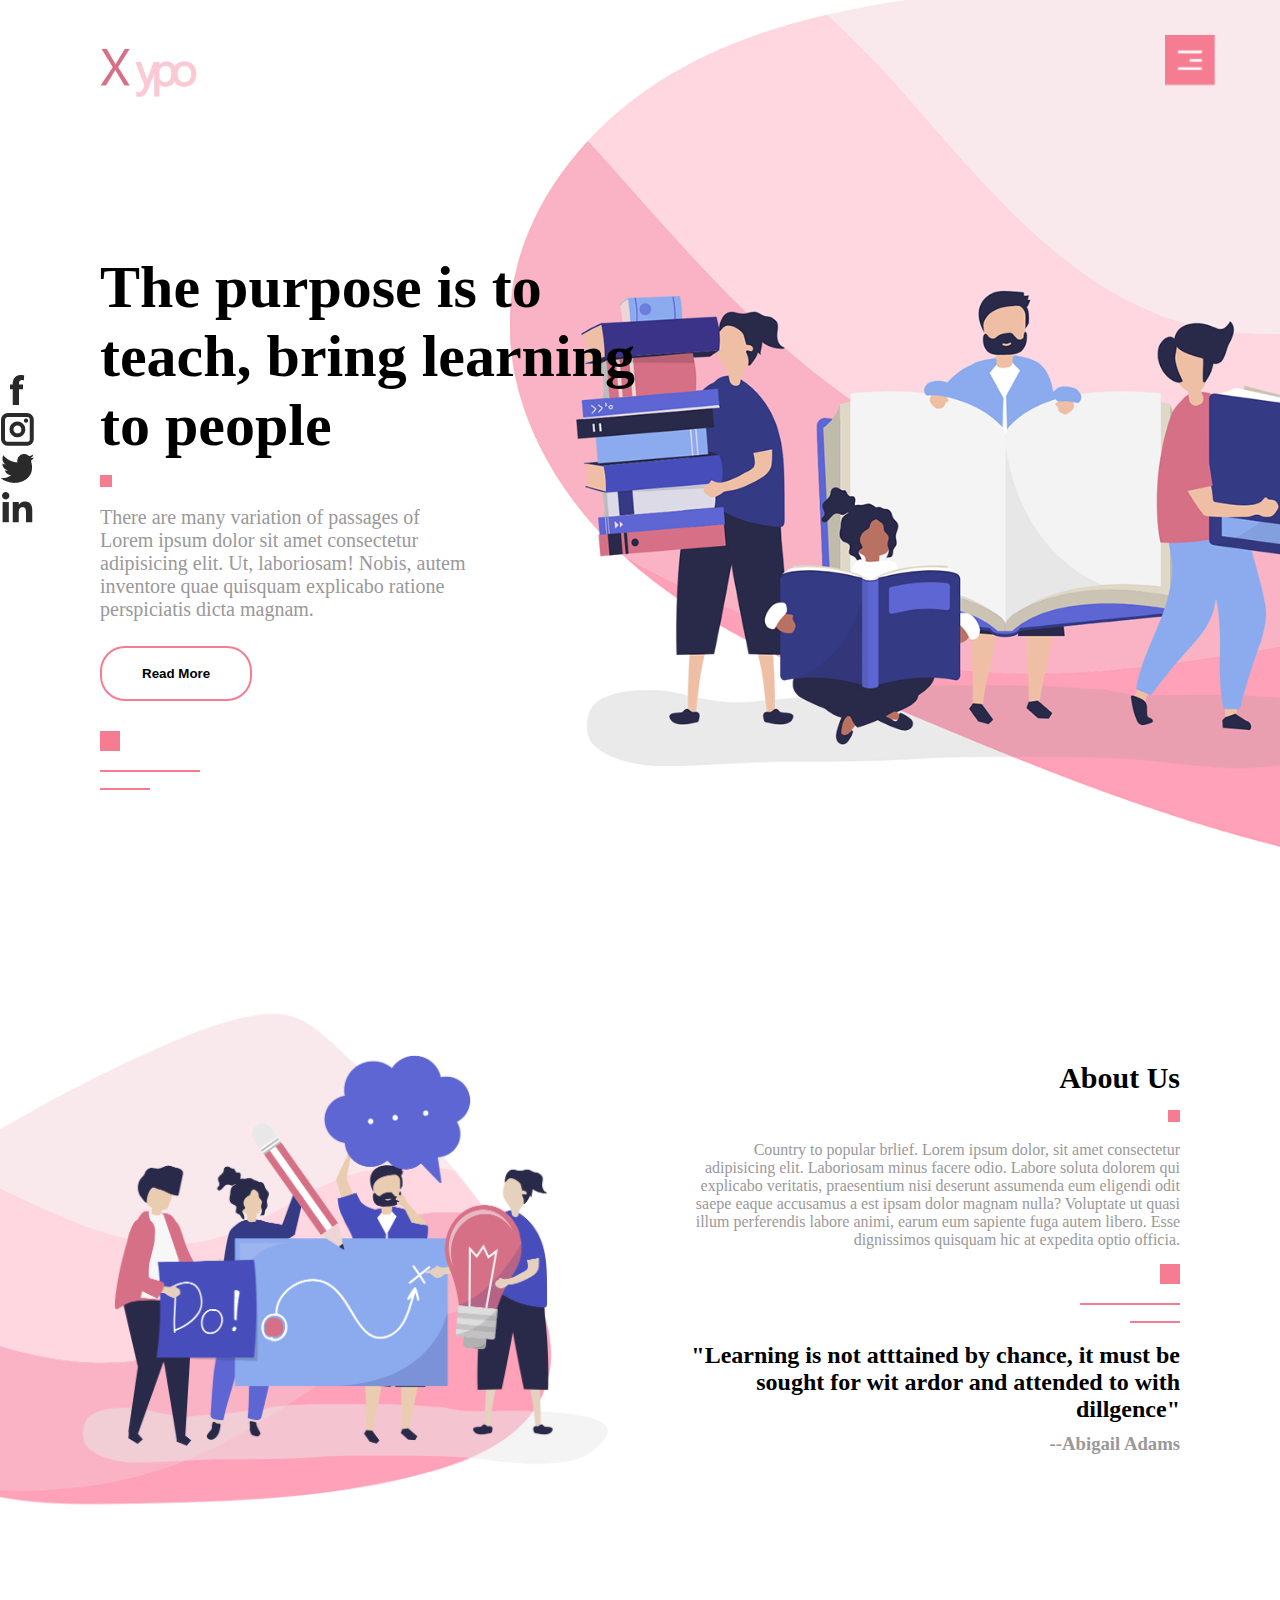
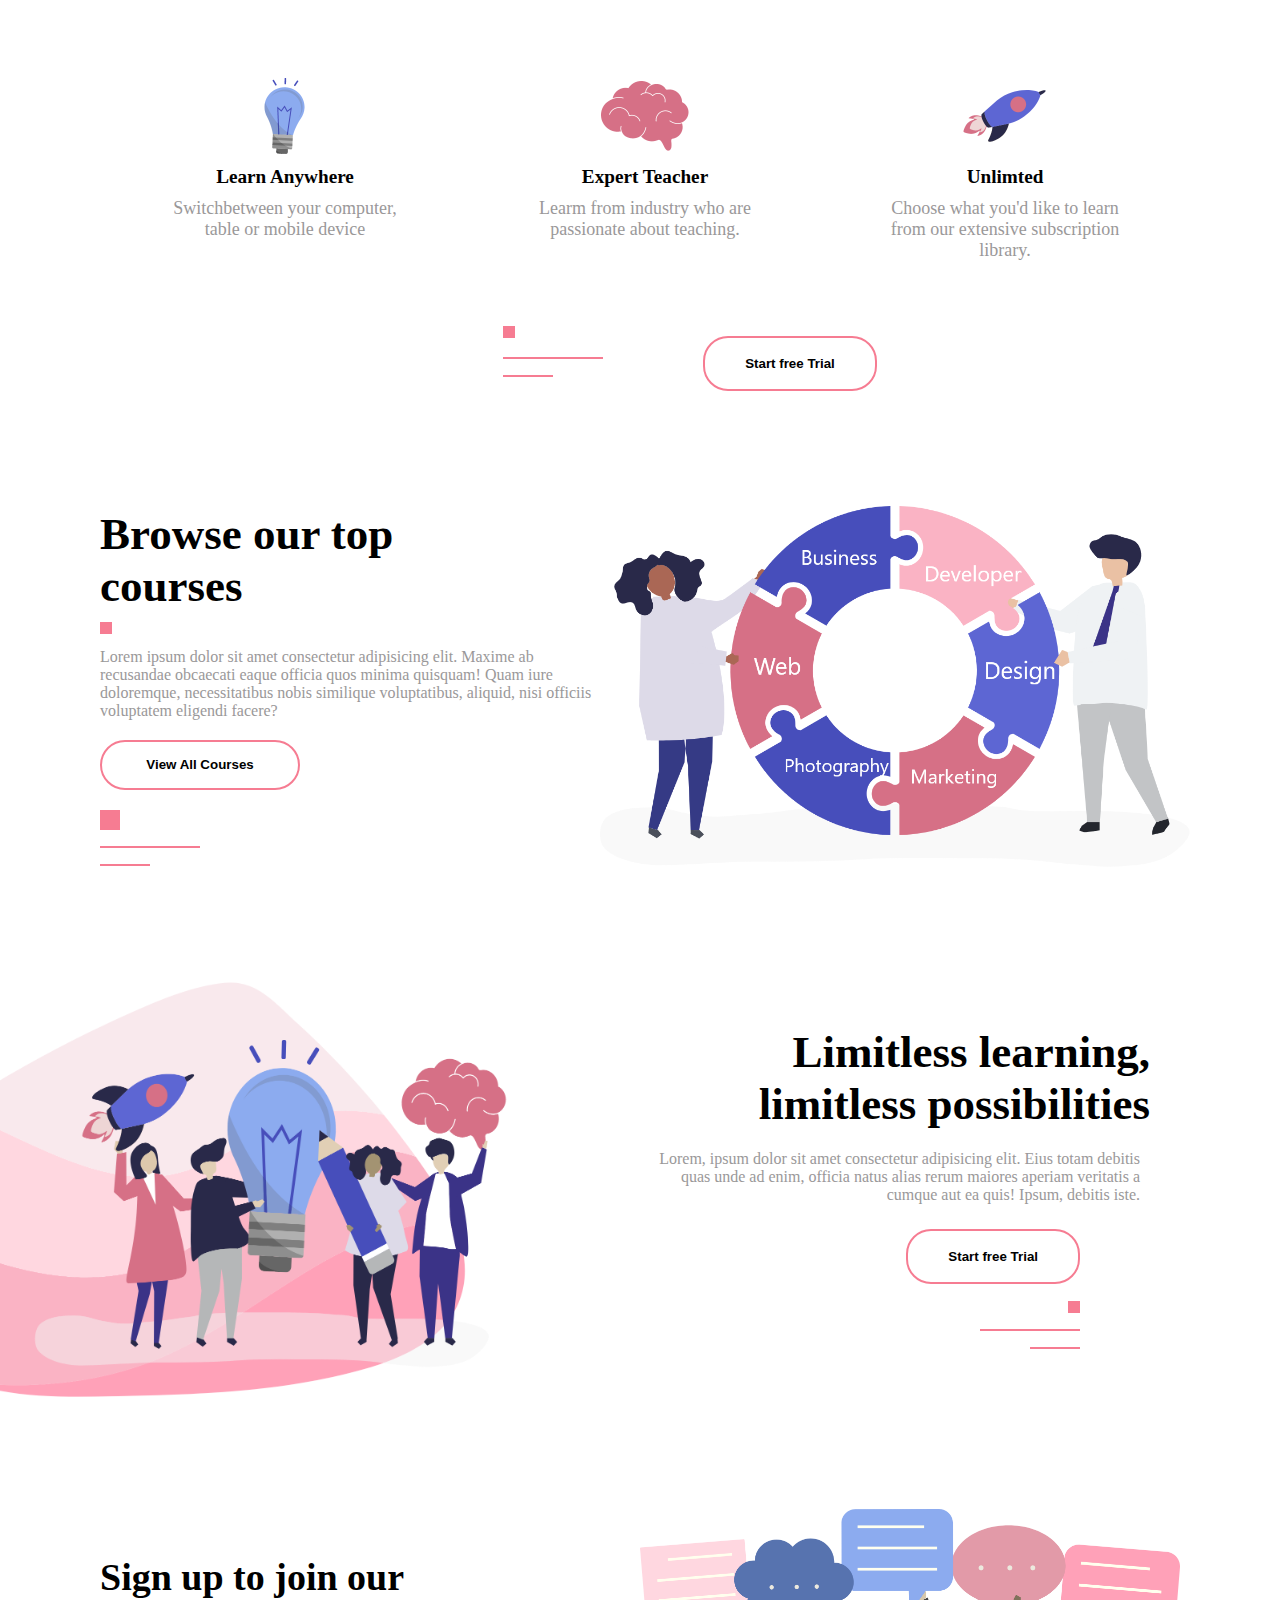
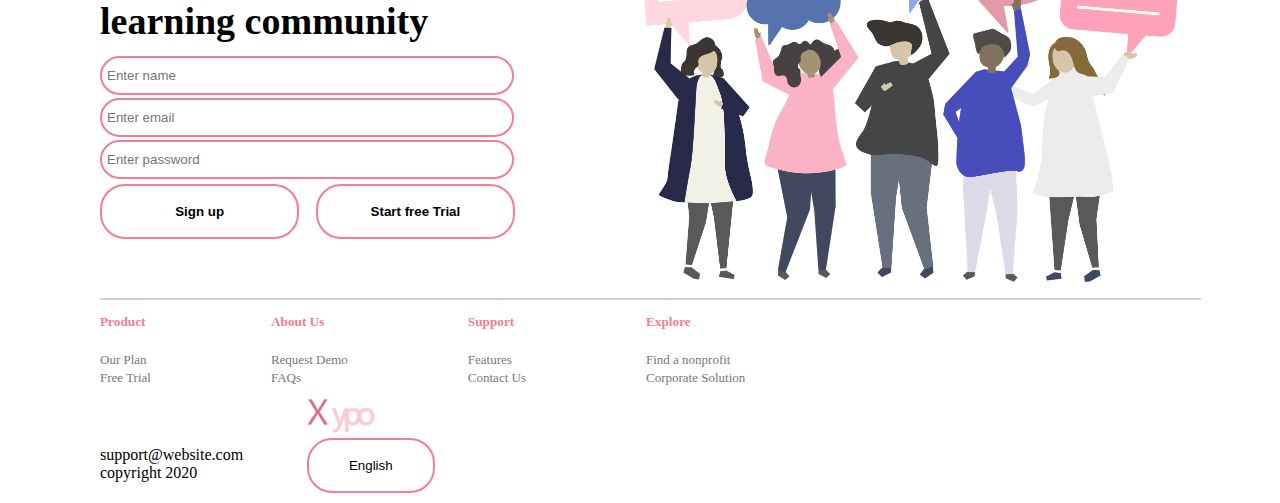
<file: Business Website/index.html>
<!DOCTYPE html>
<html lang="en">
   
    <head>
        <title>Business Website</title>
        <link rel="stylesheet" href="stylesheet.css">
    </head>
    <body class="body">
        <section id="section1">
                <img src="images/logo.png" class="logo">
                 <div class="heading" >
                    <h1>The purpose is to<br> teach, bring learning <br>to people  </h1>
                </div>
                <span class="square1"></span>
                <p>There are many variation of passages of Lorem ipsum dolor sit amet consectetur adipisicing elit. Ut, laboriosam! Nobis, autem inventore quae quisquam explicabo ratione perspiciatis dicta magnam.</p>
                <button class="button1">Read More</button><br>
                <span class="square2"></span><br>
                <span class="line1"></span><br>
                <span class="line2"></span><br>
        </section>

        <nav id="sidebar">
            <ul>
                <li><a href="####">HOME</a></li>
                <li><a href="####">ABOUT US</a></li>
                <li><a href="####">FEATURES</a></li>
                <li><a href="####">COURSES</a></li>
                <li><a href="####">OFFER</a></li>
                <li><a href="####">CONTACT</a></li>
            </ul>
        </nav>
        <div id="menu">
            <img src="images/menu.png">
        </div>

        <script>
            var menu    = document.getElementById("menu");
            var sidebar = document.getElementById("sidebar");

            sidebar.style.right = "-250px";
            menu.onclick = function(){
                if( sidebar.style.right == "-250px")
                {
                    sidebar.style.right = "0";
                }
                else{
                    sidebar.style.right = "-250px";
                }
            }
        </script>
        <section id="section2">
            <div class="image2">
                <img  src="images/about.png">
            </div>
            <div class="content">
                <div class="text">
                    <h1>About Us</h1>
                    <span class="square1"></span> 
                    <p>Country to popular brlief. Lorem ipsum dolor, sit amet consectetur adipisicing elit. Laboriosam minus facere odio. Labore soluta dolorem qui explicabo veritatis, praesentium nisi deserunt assumenda eum eligendi odit saepe eaque accusamus a est ipsam dolor magnam nulla? Voluptate ut quasi illum perferendis labore animi, earum eum sapiente fuga autem libero. Esse dignissimos quisquam hic at expedita optio officia.</p>
                    <span class="square2"></span><br>
                    <span class="line1"></span><br>
                    <span class="line2"></span><br>
                    <h2>"Learning is not atttained by chance, it must be sought for wit ardor and attended to with dillgence"</h2>
                    <h3><span class="author">--Abigail Adams</span></h3>
                </div>
            </div>
        </section>

        <section id="flexbox">
            <div class="box1">
                <img src="images/pic-1.png">
                <h4>Learn Anywhere</h4>
                <p>Switchbetween your computer, table or mobile device</p>
            </div>
            <div class="box2">
                <img src="images/pic-2.png">
                <h4>Expert Teacher</h4>
                <p>Learm from industry who are passionate about teaching.</p>
            </div>
            <div class="box3">
                <img src="images/pic-3.png">
                <h4>Unlimted</h4>
                <p>Choose what you'd like to learn from our extensive subscription library.</p>
            </div>
            
        </section>
        <section id="flexbox2">
            <div>
                <span class="square1"></span><br>
                <span class="line1"></span><br>
                <span class="line2"></span>
            </div>
            <div>
                <button class="button1">Start free Trial</button>
            </div>
        </section>
        
        <section id="section3">
             <div class="courses">
                <h1><b>Browse our top courses</b></h1>
                <span class="square_short"></span>
                <p>Lorem ipsum dolor sit amet consectetur adipisicing elit. Maxime ab recusandae obcaecati eaque officia quos minima quisquam! Quam iure doloremque, necessitatibus nobis similique voluptatibus, aliquid, nisi officiis voluptatem eligendi facere?</p>
                <button class="button">View All Courses</button><br>
                <span class="square_big"></span><br>
                <span class="line_big"></span><br>
                <span class="line_short"></span>
            </div>
            <div class="image_course">
                <img src="images/course.png">
            </div>
        </section>
        <section id="limitless">
            <div class="image_offer">
                <img src="images/offer.png">
            </div>
            <div class="section4">
                <h1>Limitless learning, limitless possibilities</h1>
                <p>Lorem, ipsum dolor sit amet consectetur adipisicing elit. Eius totam debitis quas unde ad enim, officia natus alias rerum maiores aperiam veritatis a cumque aut ea quis! Ipsum, debitis iste.</p>
                <button class="button1">Start free Trial</button><br>
                <span class="square1_short"></span><br>
                <span class="line1_short"></span><br>
                <span class="line2_big"></span>
            </div>
        </section>
        <section id="form">
            <div class="content_form">
                <h1>Sign up to join our learning community</h1>
                <input type="text" class="name"  placeholder="Enter name" ><br>
                <input type="text" class="email" placeholder="Enter email"><br>
                <input type="text" class="password" placeholder="Enter password"><br>
                <div class="button_form">
                <button class="button_1">Sign up </button>
                <button class="button_1">Start free Trial</button>
                
            </div>
        </div>
            <div class="image_form">
                <img src="images/contact.png">
            </div>
           
        </section>
        <span id="bar"></span>

        <div class="footer_1row">  
            <div class="footer_row">
                <section id="footer_left">
                    <div class="footer_link">
                        <div  class="footer_title">
                            <h5>Product</h5>
                            <small>Our Plan</small><br>
                            <small>Free Trial</small>
                        </div>
                        <div class="footer_title">
                            <h5>About Us</h5>
                            <small>Request Demo</small><br>
                            <small>FAQs</small>
                        </div>
                        <div class="footer_title">
                            <h5>Support</h5>
                            <small>Features</small><br>
                            <small>Contact Us</small>
                        </div>
                        <div class="footer_title">
                            <h5>Explore</h5>
                            <small>Find a nonprofit</small><br>
                            <small>Corporate Solution</small>
                        </div>
                    </div>    
                </section>
                <section id="footer-right">
                    <div class="footer_info">
                        <div class="footer_text">
                            <p1>support@website.com</p1><br>
                            <p2>copyright 2020</p2>
                        </div>
                        <div class="footer_logo">
                            <img src="images/logo.png" class="logo2">
                            <button class="button_logo">English</button>
                        </div>
                    </div>
                </section>
            </div>
        </div>

        <div class="icon">
            <img src="images/facebook.png">
            <img src="images/instagram.png">
            <img src="images/twitter.png">
            <img src="images/linkedin.png">
        </div>
    </body>
</html>
</file>
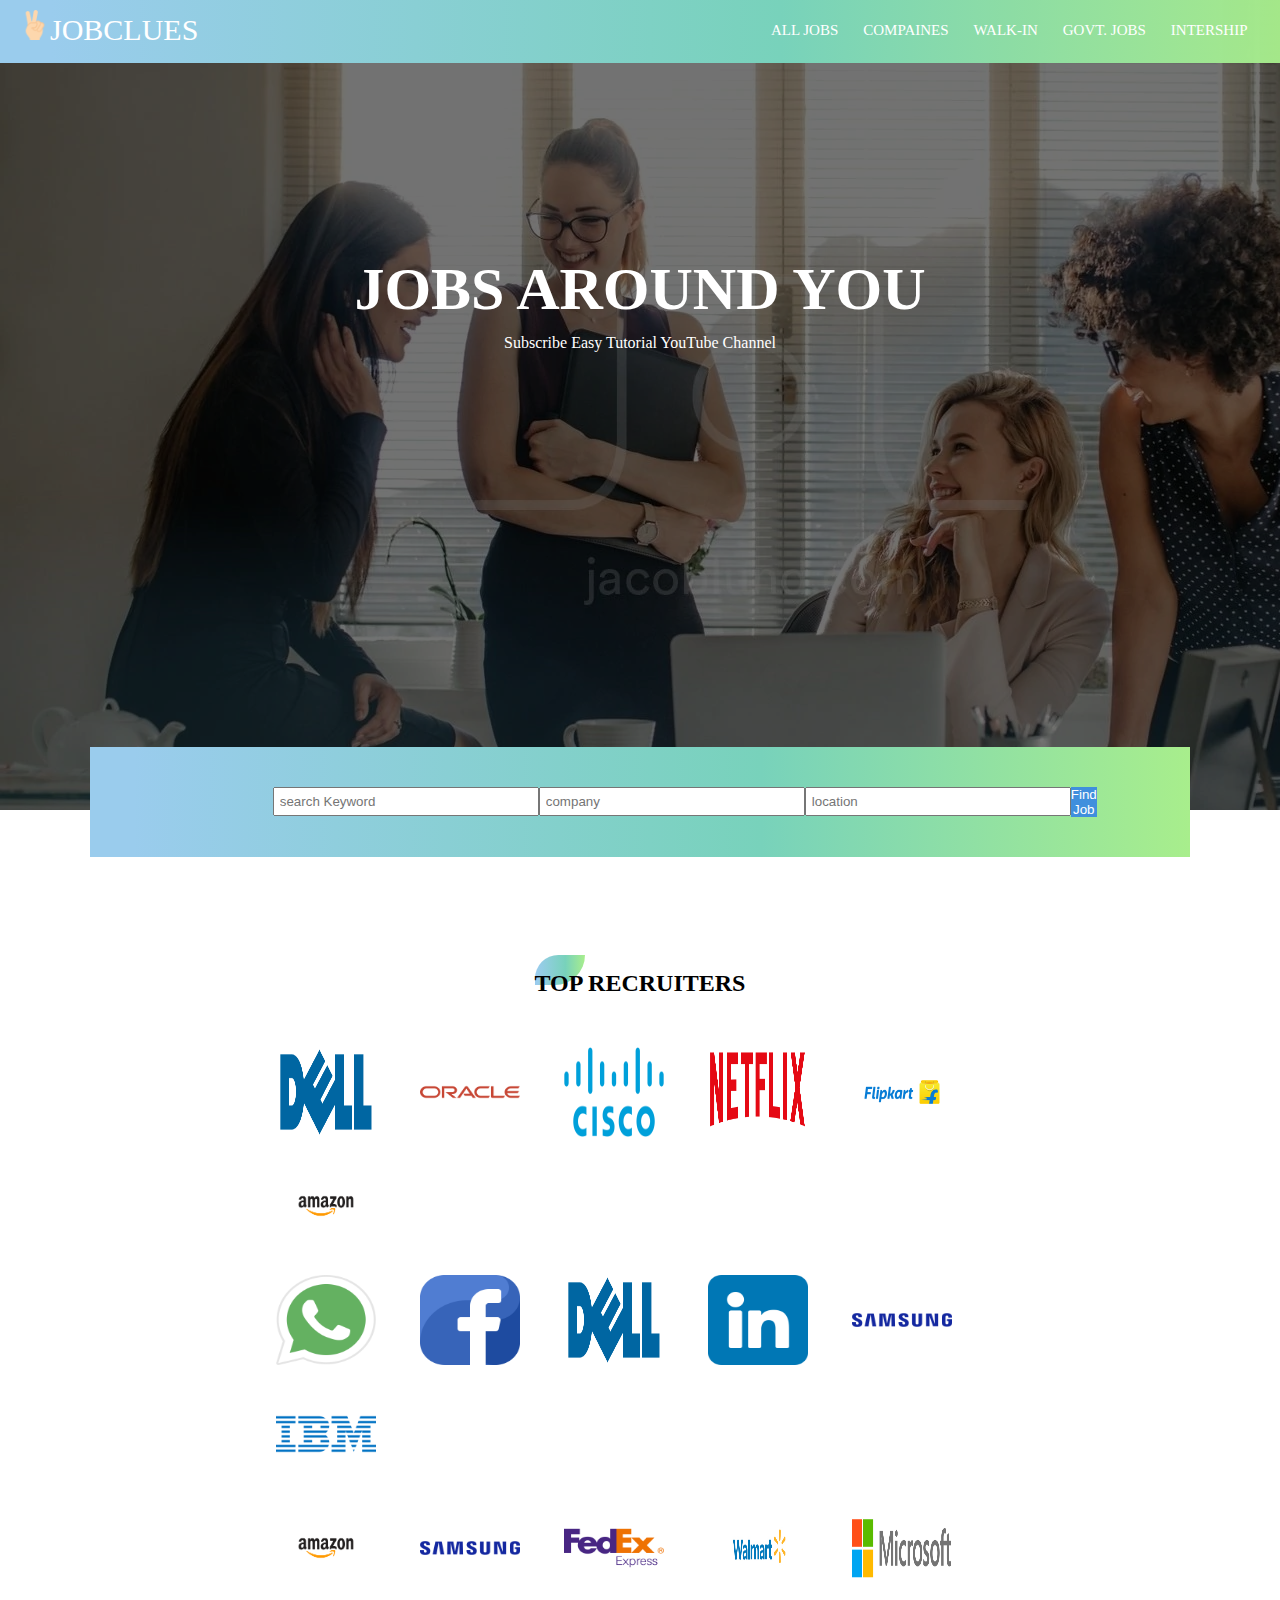
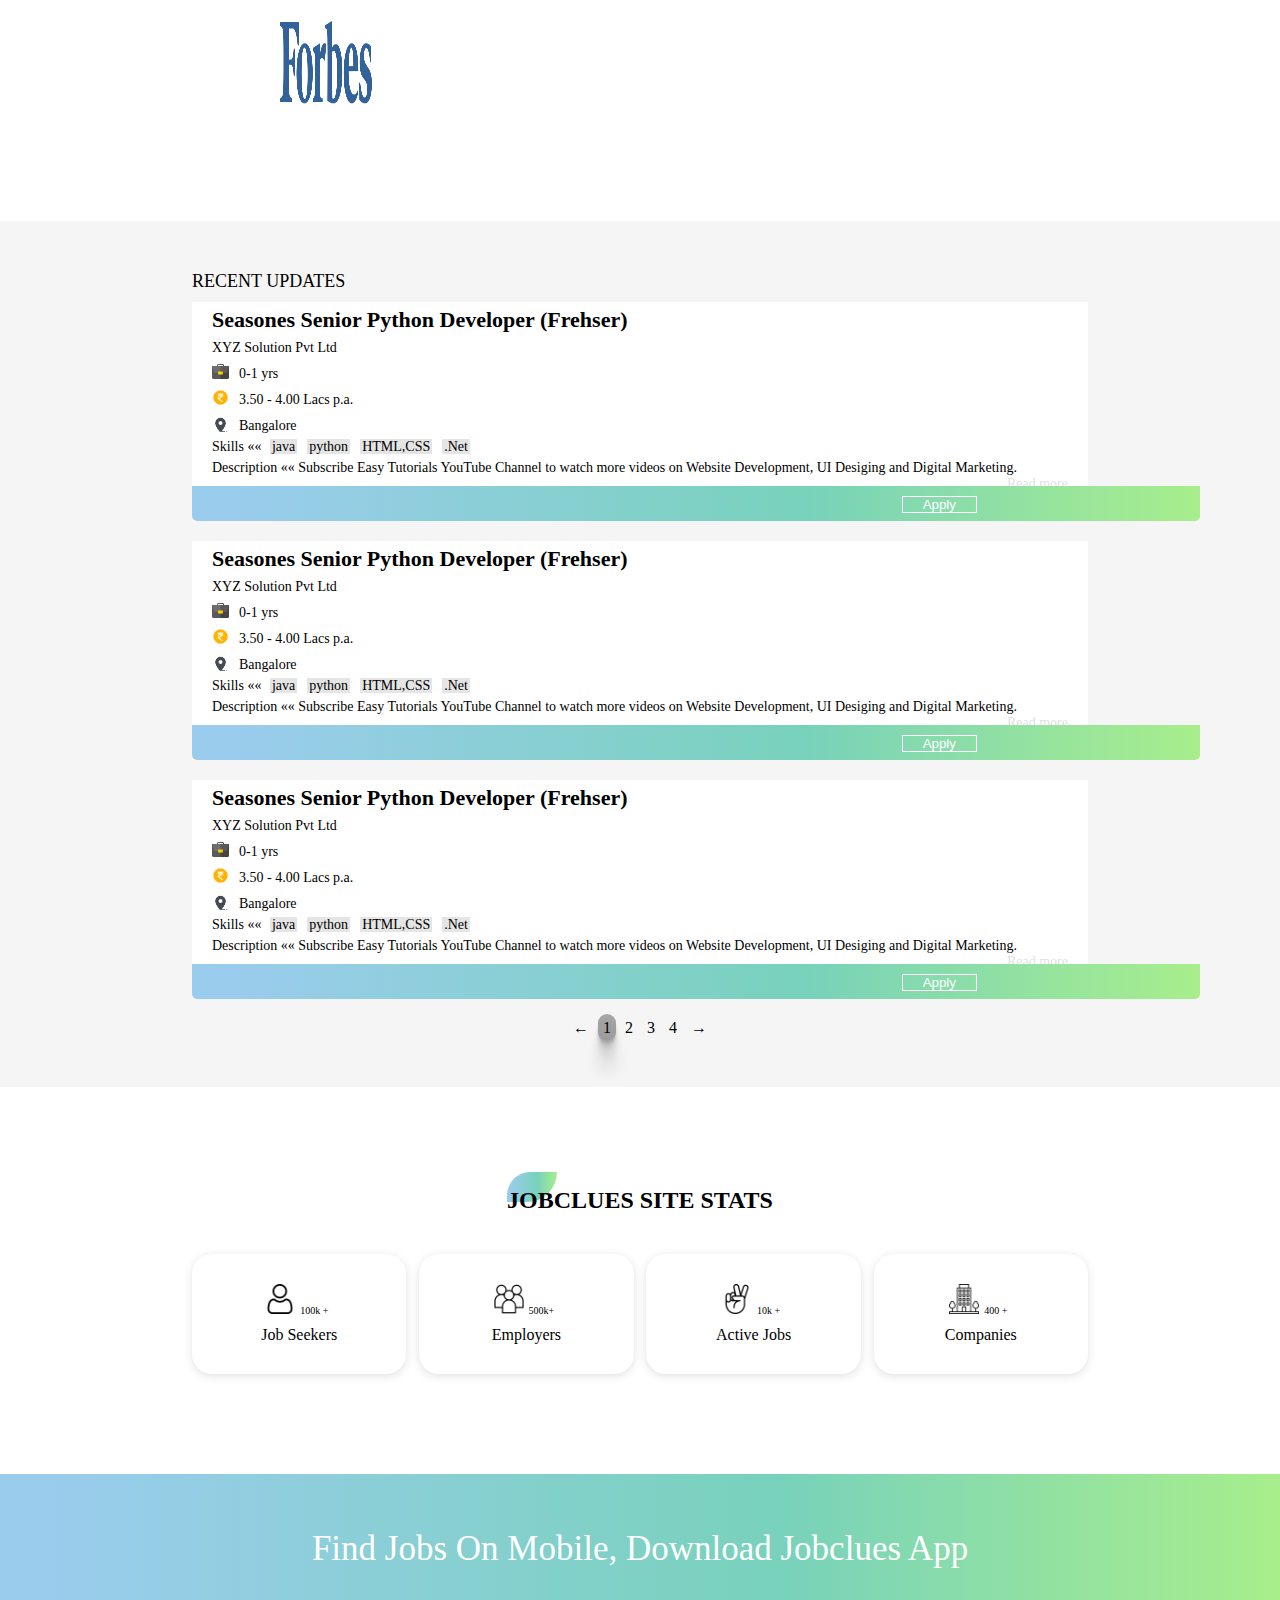
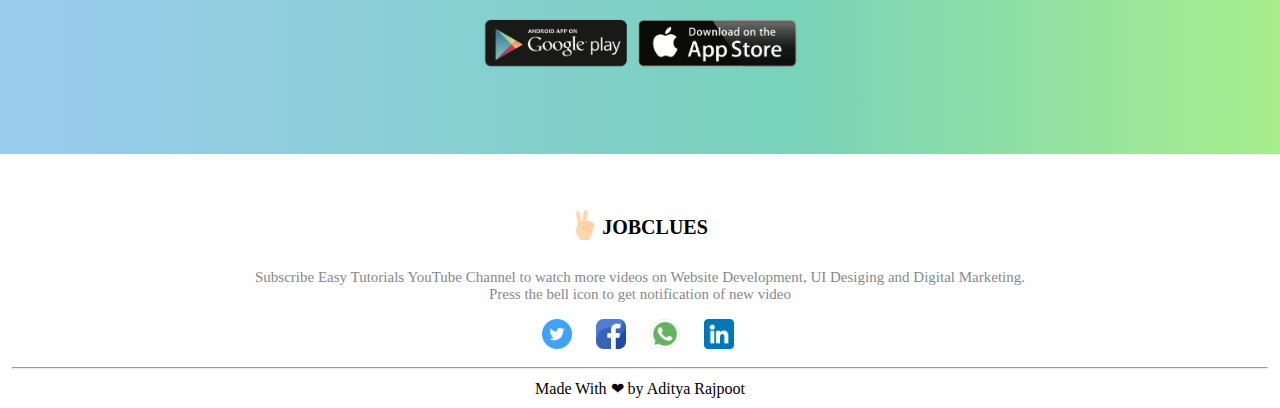
<file: Job Website/index.html>
<!DOCTYPE html>
<html lang="en">
    <head>
        <title>Job website </title>
        <link rel="stylesheet" href="style.css">
    </head>

    <body>
        <section id="header">
            <div class="layer">
                <div class="header-top">
                    <div class="top-left">
                        <img src="images/peace.png">JOBCLUES
                    </div>
                    <div class="top-right">
                        <div>ALL JOBS</div>
                        <div>COMPAINES</div>
                        <div>WALK-IN</div>
                        <div>GOVT. JOBS</div>
                        <div>INTERSHIP</div>
                    </div>
                </div>
                <div class="header-mid">
                    <h1>JOBS AROUND YOU</h1>
                    <p>Subscribe Easy Tutorial YouTube Channel</p>
                </div>
            </div>
        </section>

        <section id="search">
            <div class="search-box">
                <div class="boxes"><input type="text" placeholder="search Keyword" class="box"></div>
                <div class="boxes"><input type="text" placeholder="company" class="box"></div>
                <div class="boxes"><input type="text" placeholder="location" class="box"></div>
                <button >Find Job</button>
            </div>
        </section>

        <section id="logo">
            <h2>TOP RECRUITERS</h2>
            <div class="logo-img">
                <img src="images/dell-png-logo-3748.png">
                <img src="images/oracle.png">
                <img src="images/cisco-png-logo-3765.png">
                <img src="images/netflix-logo-png-2562.png">
                <img src="images/flipkart-logo-39906.png">
                <img src="images/amazon-png-logo-vector-6695.png">
            </div>
            <div class="logo-img">
                <img src="images/whatsapp.png">
                <img src="images/facebook.png">
                <img src="images/dell-png-logo-3748.png">
                <img src="images/linkedin.png">
                <img src="images/samsung.png">
                <img src="images/ibm.png">
            </div>
            <div class="logo-img">
                <img src="images/amazon-png-logo-vector-6695.png">
                <img src="images/samsung.png">
                <img src="images/fedex.png">
                <img src="images/walmart-logo-461.jpeg">
                <img src="images/microsoft-logo-png-2407.png">
                <img src="images/forbes-logo-40215.png">
            </div>
        </section>

        <section id="update">
            <div class="update-container">
                <p>RECENT UPDATES</p>
                <div class="update-box">
                    <h4>Seasones Senior Python Developer (Frehser)</h4>
                    <p>XYZ Solution Pvt Ltd</p>
                    <p><img src="images/portfolio.png">0-1 yrs</p>
                    <p><img src="images/icons8-rupee-96.png">3.50 - 4.00 Lacs p.a.</p>
                    <p><img src="images/icons8-location-64.png">Bangalore</p>
                    <p>Skills «« <span class="skills">java</span><span class="skills">python</span><span class="skills">HTML,CSS</span><span class="skills">.Net</span></p>
                    <p>Description «« Subscribe Easy Tutorials YouTube Channel to watch more videos on Website Development, UI Desiging and
                        Digital Marketing.<span class="read-more">Read more</span></p>
                        <div class="bottom"><button>Apply</button></div>
                </div>
                <div class="update-box">
                    <h4>Seasones Senior Python Developer (Frehser)</h4>
                    <p>XYZ Solution Pvt Ltd</p>
                    <p><img src="images/portfolio.png">0-1 yrs</p>
                    <p><img src="images/icons8-rupee-96.png">3.50 - 4.00 Lacs p.a.</p>
                    <p><img src="images/icons8-location-64.png">Bangalore</p>
                    <p>Skills «« <span class="skills">java</span><span class="skills">python</span><span class="skills">HTML,CSS</span><span class="skills">.Net</span></p>
                    <p>Description «« Subscribe Easy Tutorials YouTube Channel to watch more videos on Website Development, UI Desiging and
                        Digital Marketing.<span class="read-more">Read more</span></p>
                        <div class="bottom"><button>Apply</button></div>
                </div> 
                <div class="update-box">
                    <h4>Seasones Senior Python Developer (Frehser)</h4>
                    <p>XYZ Solution Pvt Ltd</p>
                    <p><img src="images/portfolio.png">0-1 yrs</p>
                    <p><img src="images/icons8-rupee-96.png">3.50 - 4.00 Lacs p.a.</p>
                    <p><img src="images/icons8-location-64.png">Bangalore</p>
                    <p>Skills «« <span class="skills">java</span><span class="skills">python</span><span class="skills">HTML,CSS</span><span class="skills">.Net</span></p>
                    <p>Description «« Subscribe Easy Tutorials YouTube Channel to watch more videos on Website Development, UI Desiging and
                        Digital Marketing.<span class="read-more">Read more</span></p>
                        <div class="bottom"><button>Apply</button></div>
                </div>
            </div>
            <div class="pages">
               <span class="arrow"> &#8592;</span>
                <span class="active">1</span>
                <span>2</span>
                <span>3</span>
                <span>4</span>
                <span class="arrow"> &#8594;</span>
            </div>
        </section>
        <section id="stats">
            <h2>JOBCLUES SITE STATS</h2>
            <div class="stats-boxes">
                <div class="stats-box">
                    <div><img src="images/user.png">100k +</div>
                    <p>Job Seekers</p>
                </div>
                <div class="stats-box">
                    <div><img src="images/employees.png">500k+</div>
                    <p>Employers</p>
                </div>
                <div class="stats-box">
                    <div><img src="images/hand.png">10k +</div>
                    <p>Active Jobs</p>
                </div>
                <div class="stats-box">
                    <div><img src="images/building.png">400 +</div>
                    <p>Companies</p>
                </div>
            </div>
        </section>
        <section id="app">
            <p>Find Jobs On Mobile, Download Jobclues App </p>
            <img src="images/app-store-png-logo-33115.png">
        </section>
        <section id="footer">
            <p class="footer-img"><img src="images/peace.png">JOBCLUES</p>
            <p class="Description">Subscribe Easy Tutorials YouTube Channel to watch more videos on Website Development, UI Desiging and
                Digital Marketing.<br>Press the bell icon to get notification of new video
            </p>

            <img src="images/twitter.png" style="margin: 10px 10px 20px 10px ; cursor: pointer;">
            <img src="images/facebook.png" style="margin: 10px 10px 20px 10px; cursor: pointer;">
            <img src="images/whatsapp.png" style="margin: 10px 10px 20px 10px; cursor: pointer;">
            <img src="images/linkedin.png" style="margin: 10px 10px 20px 10px; cursor: pointer;">
            <hr>
            <p class="bottom-bar"> Made With &#10084; by Aditya Rajpoot </p>
        </section>
    </body>
</html>
</file>
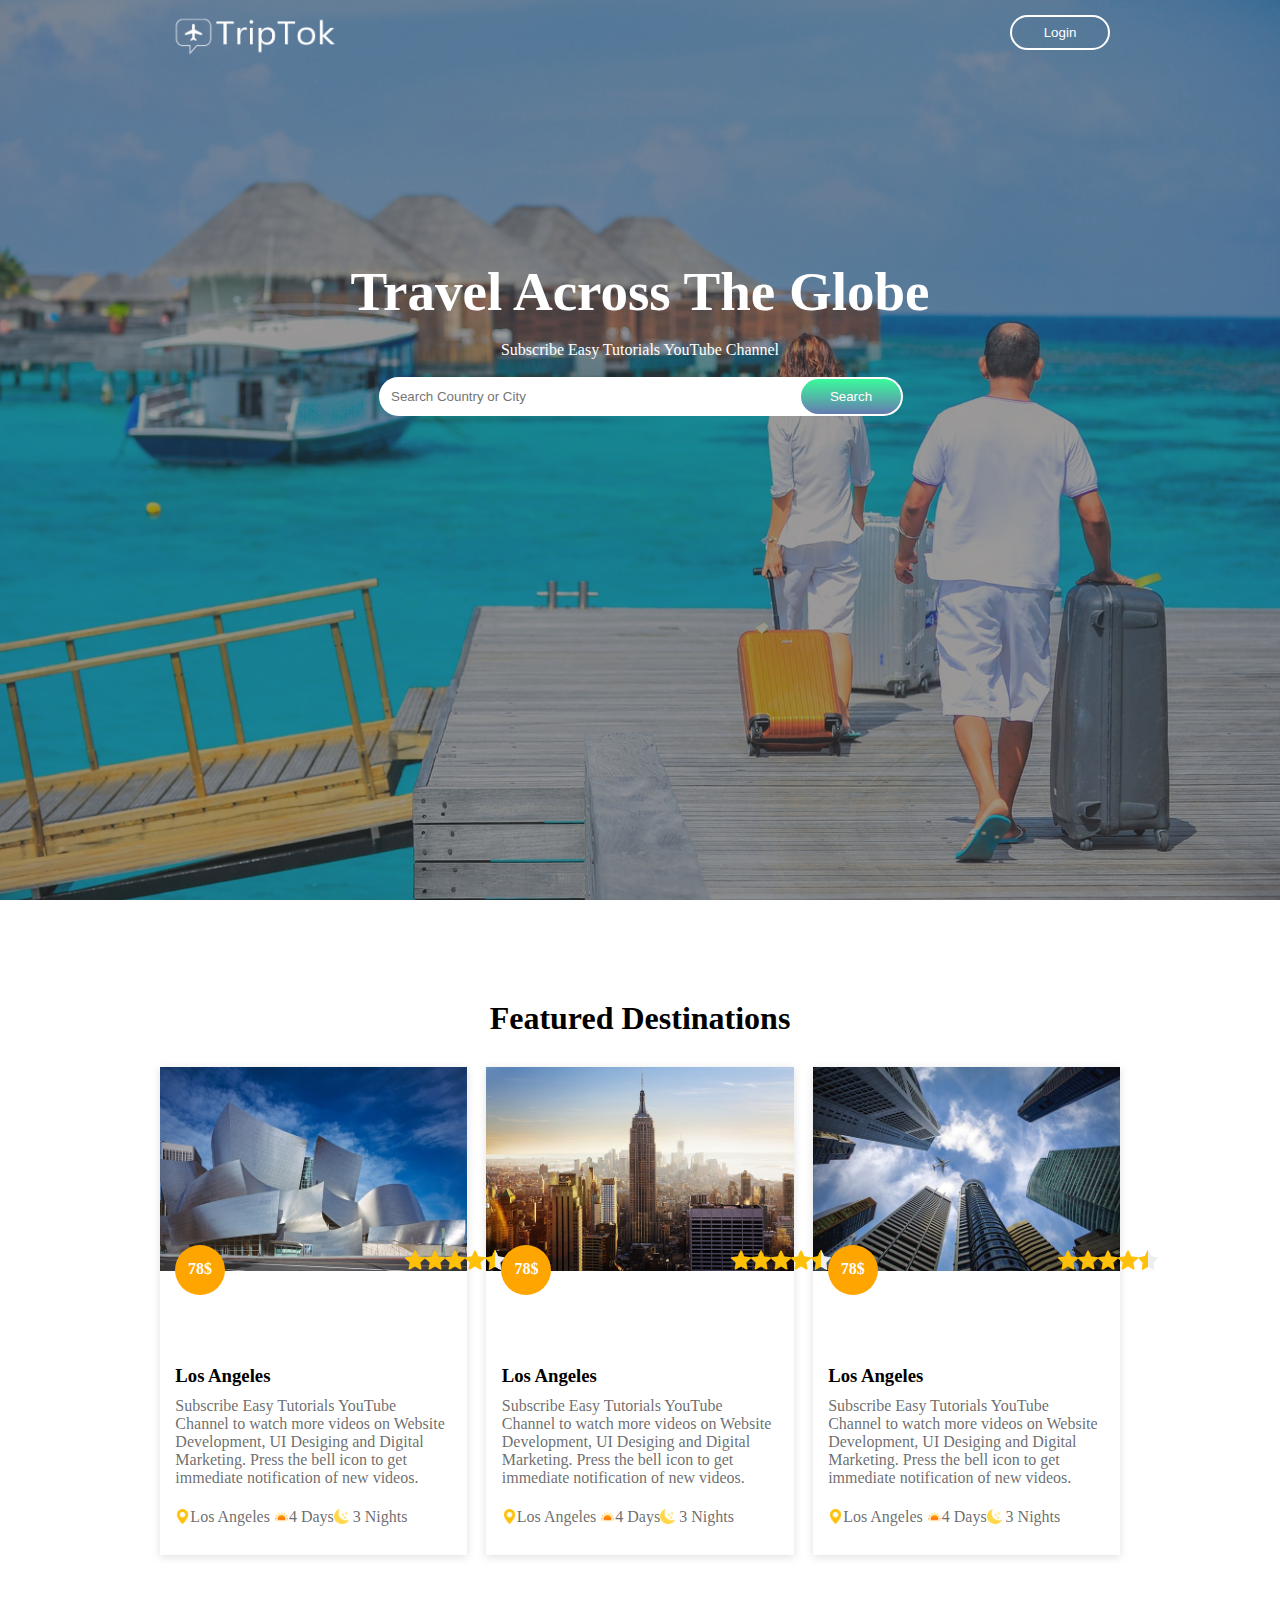
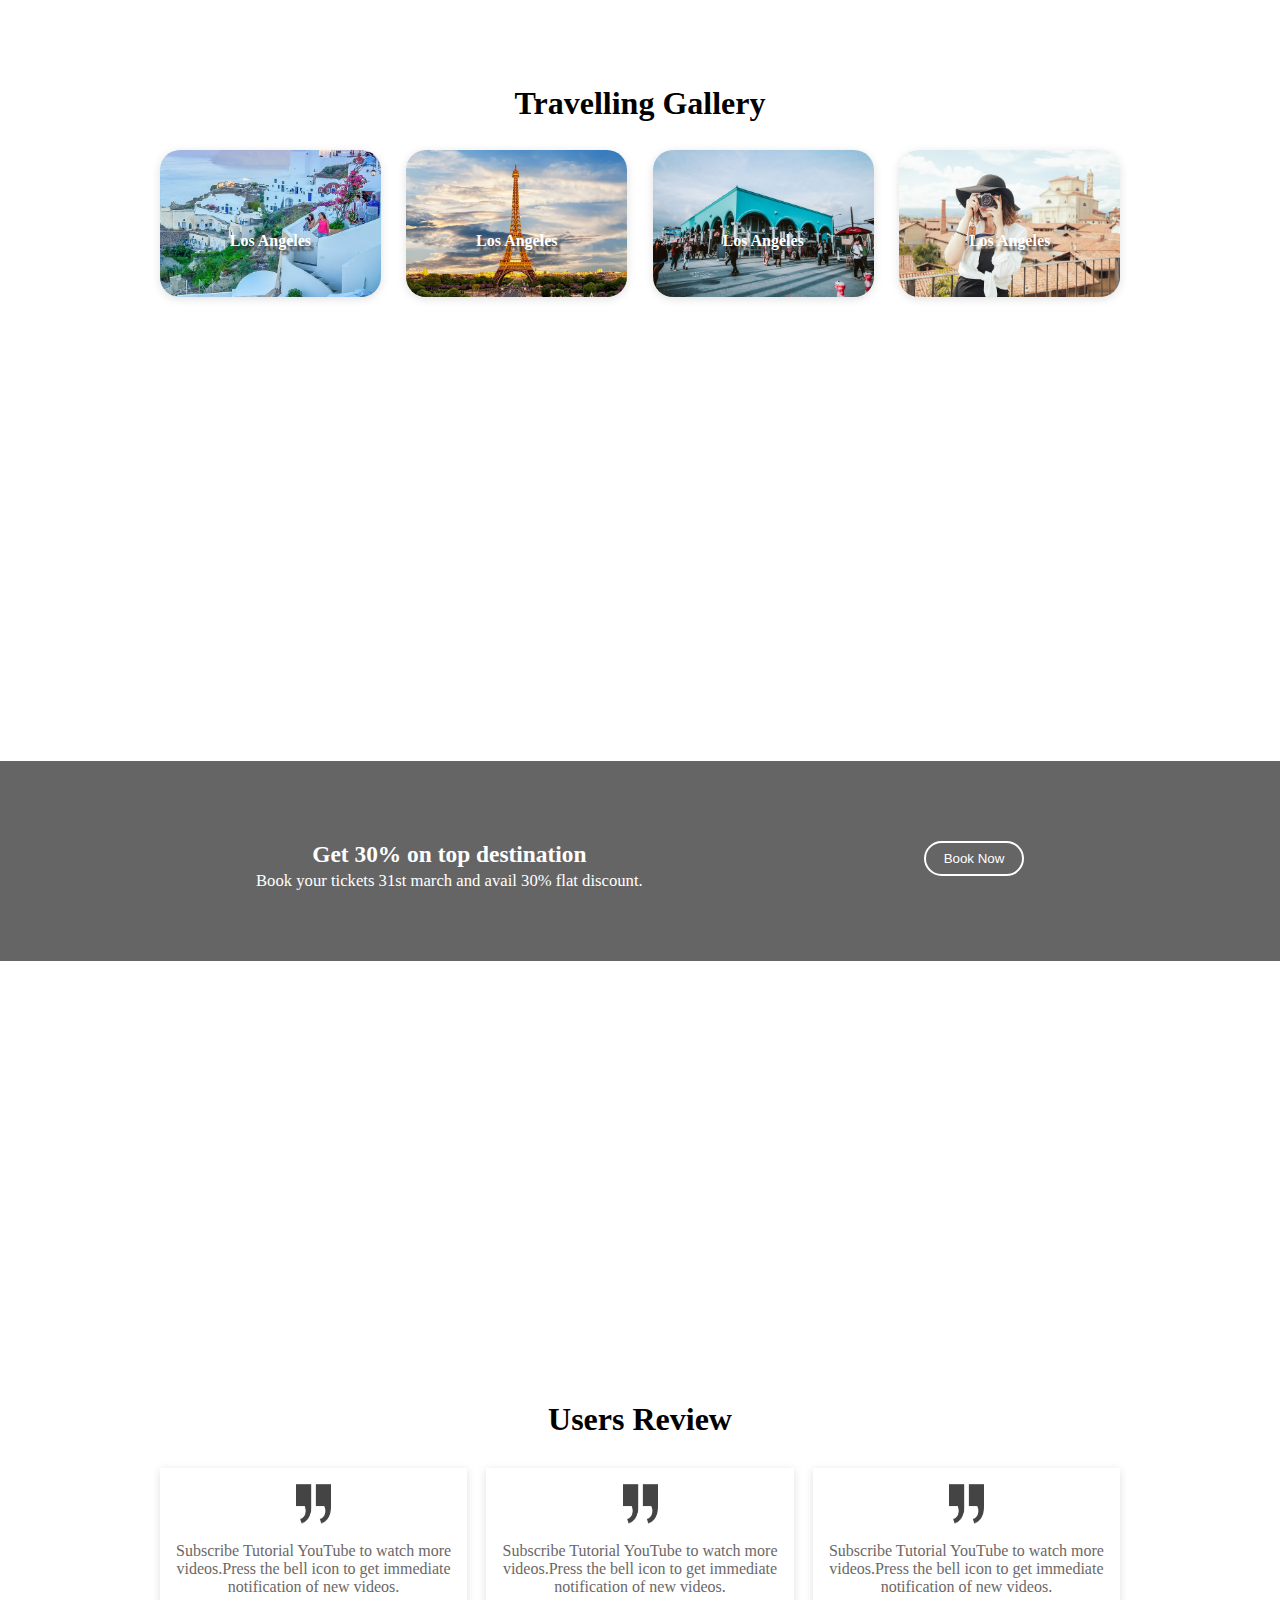
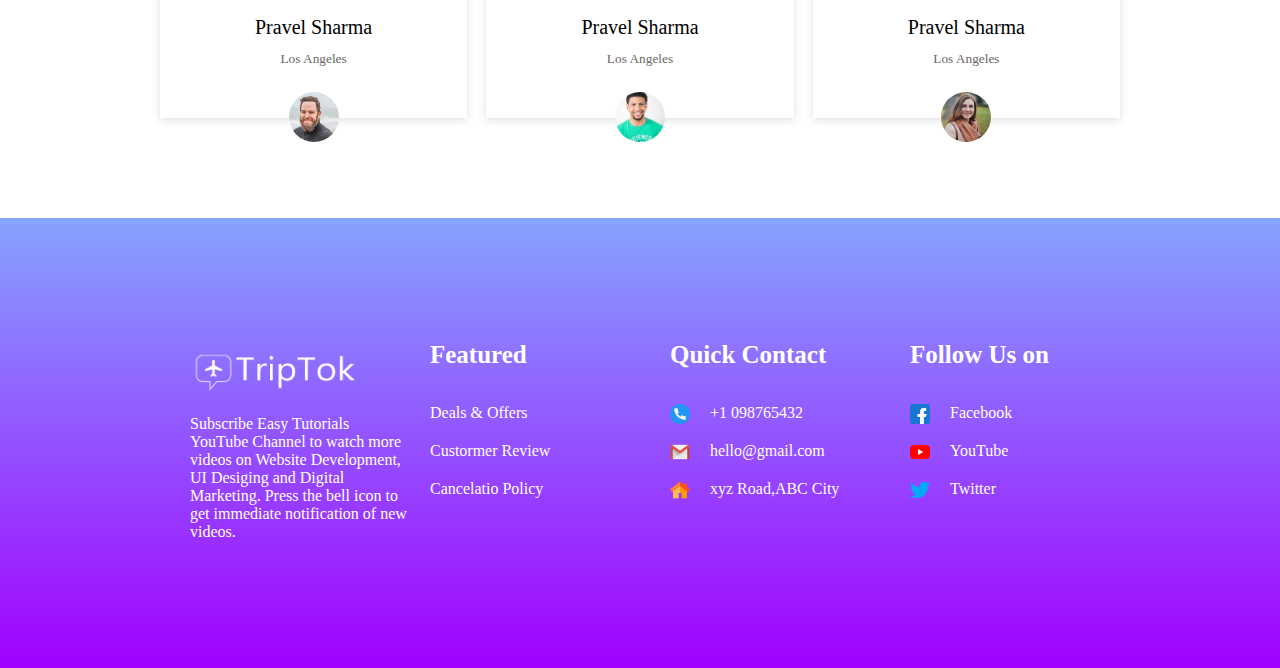
<file: Travel Website/index.html>
<!DOCTYPE html>
<html lang="en">

<head>
    <title>Travel Website</title>
    <link rel="stylesheet" href="stylesheet.css">
</head>

<body>
    <section class="header">
    <div class="colour">
        <div class="header-top">
            <img src="images/triptok.png">
            <button class="header-button">Login</button>
        </div>
        <div class="header-mid">
            <h1>Travel Across The Globe</h1>
            <p>Subscribe Easy Tutorials YouTube Channel</p>
            <input class="search-box" placeholder="Search Country or City">
            <button class="search-box-button">Search</button>
        </div>
    </div>
    </section>
    
    <section class="feature">
        <h2>Featured Destinations</h2>
        <div class="container">
            <div class="container-box">
                <div class="container-item">
                    <img src="images/1.jpg">
                    <span class="circle"><span class="number">78$</span></span>
                    <div class="star">
                        <img src="images/star.png">
                        <img src="images/star.png">
                        <img src="images/star.png">
                        <img src="images/star.png">
                        <img src="images/rating.png">
                    </div>
                    <div class="content">
                        <h3>Los Angeles</h3>
                        <p>Subscribe Easy Tutorials YouTube Channel to watch more videos on Website Development, UI Desiging and
                        Digital Marketing. Press the bell icon to get immediate notification of new videos.</p>
                       <p><img src="images/placeholder.png">Los Angeles <img src="images/morning.png">4 Days<img src="images/crescent-moon.png"> 3 Nights</p>
                    </div>
                </div>
            </div>
            <div class="container-box">
                <div class="container-item">
                    <img src="images/2.jpg">
                    <span class="circle"><span class="number">78$</span></span>
                    <div class="star">
                        <img src="images/star.png">
                        <img src="images/star.png">
                        <img src="images/star.png">
                        <img src="images/star.png">
                        <img src="images/rating.png">
                    </div>
                    <div class="content">
                        <h3>Los Angeles</h3>
                        <p>Subscribe Easy Tutorials YouTube Channel to watch more videos on Website Development, UI Desiging and
                        Digital Marketing. Press the bell icon to get immediate notification of new videos.</p>
                       <p><img src="images/placeholder.png">Los Angeles <img src="images/morning.png">4 Days<img src="images/crescent-moon.png"> 3 Nights</p>
                    </div>
                </div>
            </div>
            <div class="container-box">
                <div class="container-item">
                    <img src="images/3.jpg">
                    <span class="circle"><span class="number">78$</span></span>
                    <div class="star">
                        <img src="images/star.png">
                        <img src="images/star.png">
                        <img src="images/star.png">
                        <img src="images/star.png">
                        <img src="images/rating.png">
                    </div>
                    <div class="content">
                        <h3>Los Angeles</h3>
                        <p>Subscribe Easy Tutorials YouTube Channel to watch more videos on Website Development, UI Desiging and
                        Digital Marketing. Press the bell icon to get immediate notification of new videos.</p>
                       <p><img src="images/placeholder.png">Los Angeles <img src="images/morning.png">4 Days<img src="images/crescent-moon.png"> 3 Nights</p>
                    </div>
                </div>
            </div>
        </div>
    </section>

    <section id="gallery">
        <h2>Travelling Gallery</h2>
        <div class="photos">
            <div class="photos-container">
              <h4>Los Angeles</h4>
              <img src="images/travel-1.jpg">  
            </div>
            <div class="photos-container">
                <h4>Los Angeles</h4>
                <img src="images/travel-2.jpg">  
            </div>
            <div class="photos-container">
                <h4>Los Angeles</h4>
                <img src="images/travel-3.jpg">  
            </div>
            <div class="photos-container">
                <h4>Los Angeles</h4>
                <img src="images/travel-4.jpg">  
            </div>
        </div>
    </section>
    
    <section id="discount">
        <div class="discount-mid">
            <div class="discount-text">
                <div class="discount-content" style="font-size:20px;">
                    <h3>Get 30% on top destination</h3>
                    <small>Book your tickets 31st march and avail 30% flat discount.</small>
                </div>
                <div>
                    <button>Book Now</button>
                </div>
            </div>
        </div>
    </section>
    <section id="review">
        <h2>Users Review</h2>
        <div class="review-container">
            <div class="review-box">
                <img src="images/right-quote.png">
                <p>Subscribe Tutorial YouTube to watch more videos.Press the bell icon to get immediate notification of new videos. </p>
                <span style=" font-size: 20px;">Pravel Sharma</span><br>
                <small>Los Angeles</small><br>
                <img id="img-circle" src="images/user1.jpg">
            </div>
            <div class="review-box">
                <img src="images/right-quote.png">
                <p>Subscribe Tutorial YouTube to watch more videos.Press the bell icon to get immediate notification of new videos. </p>
                <span style=" font-size: 20px;">Pravel Sharma</span><br>
                <small>Los Angeles</small><br>
                <img id="img-circle" src="images/user2.jpg">
            </div>
            <div class="review-box">
                <img src="images/right-quote.png">
                <p>Subscribe Tutorial YouTube to watch more videos.Press the bell icon to get immediate notification of new videos. </p>
                <span style=" font-size: 20px;">Pravel Sharma</span><br>
                <small>Los Angeles</small><br>
                <img id="img-circle" src="images/user3.jpg">
            </div>
        </div>
    </section>
    <section id="footer">
        <div class="footer-container">
            <div class="footer-box">
                <div><img src="images/triptok.png"></div><br><br><br>
                <p>Subscribe Easy Tutorials YouTube Channel to watch more videos on Website Development, UI Desiging and
                    Digital Marketing. Press the bell icon to get immediate notification of new videos.</p>
            </div>
            <div class="footer-box">
                <h3>Featured</h3>
                <div class="text">
                    Deals & Offers
                </div>
                <div class="text">
                    Custormer Review
                </div>
                <div class="text">
                    Cancelatio Policy
                </div>
            </div>
            <div class="footer-box">
                <h3>Quick Contact</h3>
                <div class="text">
                    <img src="images/telephone.png">+1 098765432
                </div>
                <div class="text">
                    <img src="images/gmail.png">hello@gmail.com
                </div>
                <div class="text">
                    <img src="images/home.png">xyz Road,ABC City
                </div>
            </div>
            <div class="footer-box">
                <h3>Follow Us on</h3>
                <div class="text">
                    <img src="images/facebook.png">Facebook
                </div>
                <div class="text">
                    <img src="images/youtube.png">YouTube
                </div>
                <div class="text">
                    <img src="images/twitter.png">Twitter
                </div>
            </div>
        </div>
    </section>
</body>
</html>
</file>
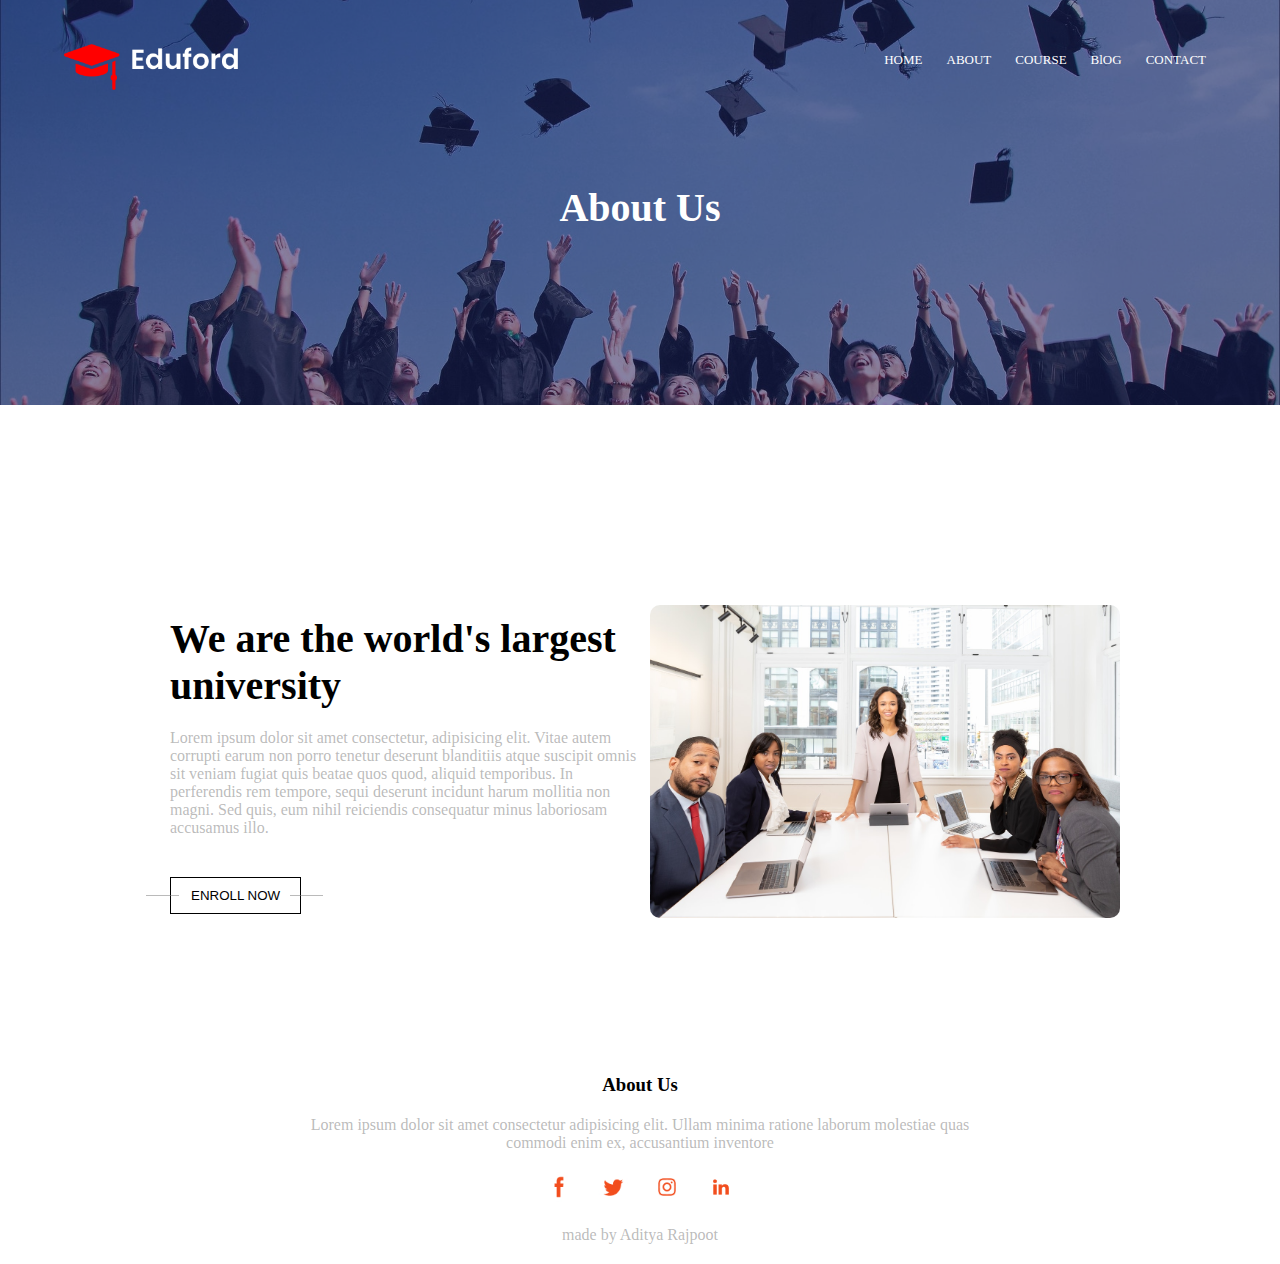
<file: Eduford /about 2.html>
<!DOCTYPE html>
<html lang="en">
    <link rel="stylesheet" href="style.css">

    <body>
        <section id="about_home">
            <div class="about_layer">
                <div class="home_top">
                    <div class="logo">
                        <img src="images/logo.png">
                    
                        <div class="nav">
                            <ul>
                                <li><a href="index.html">HOME</a></li>
                                <li><a href="about.html">ABOUT</a></li>
                                <li><a href="courses.html">COURSE</a></li>
                                <li><a href="blog.html">BlOG</a></li>
                                <li><a href="contact.html">CONTACT</a></li>
                            </ul>
                        </div>
                    </div>
                </div>
                <h1>About Us</h1>
            </div>
        </section>

        <section id="content">
            <div class="content_text">
                <h3>We are the world's largest<br> university</h3>
                <p>Lorem ipsum dolor sit amet consectetur, adipisicing elit. Vitae autem corrupti earum non porro tenetur deserunt blanditiis atque suscipit omnis sit veniam fugiat quis beatae quos quod, aliquid temporibus. In perferendis rem tempore, sequi deserunt incidunt harum mollitia non magni. Sed quis, eum nihil reiciendis consequatur minus laboriosam accusamus illo.</p>
                <button>ENROLL NOW</button>
            </div>
            <div class="content_img">
                <img src="images/about.jpg">
            </div>
        </section>

        <section id="about">
            <h3>About Us</h3>
            <p>Lorem ipsum dolor sit amet consectetur adipisicing elit. Ullam minima ratione laborum molestiae quas commodi enim ex, accusantium inventore </p>
            <div class="icon">
                <img src="images/jpg icon/Facebook/Color4.jpg">
                <img src="images/jpg icon/Twitter.jpg">
                <img src="images/jpg icon/Instagram.jpg">
                <img src="images/linkedin.png">
            </div>
            <p>made by Aditya Rajpoot</p>
        </section>
    </body>
</html>
</file>
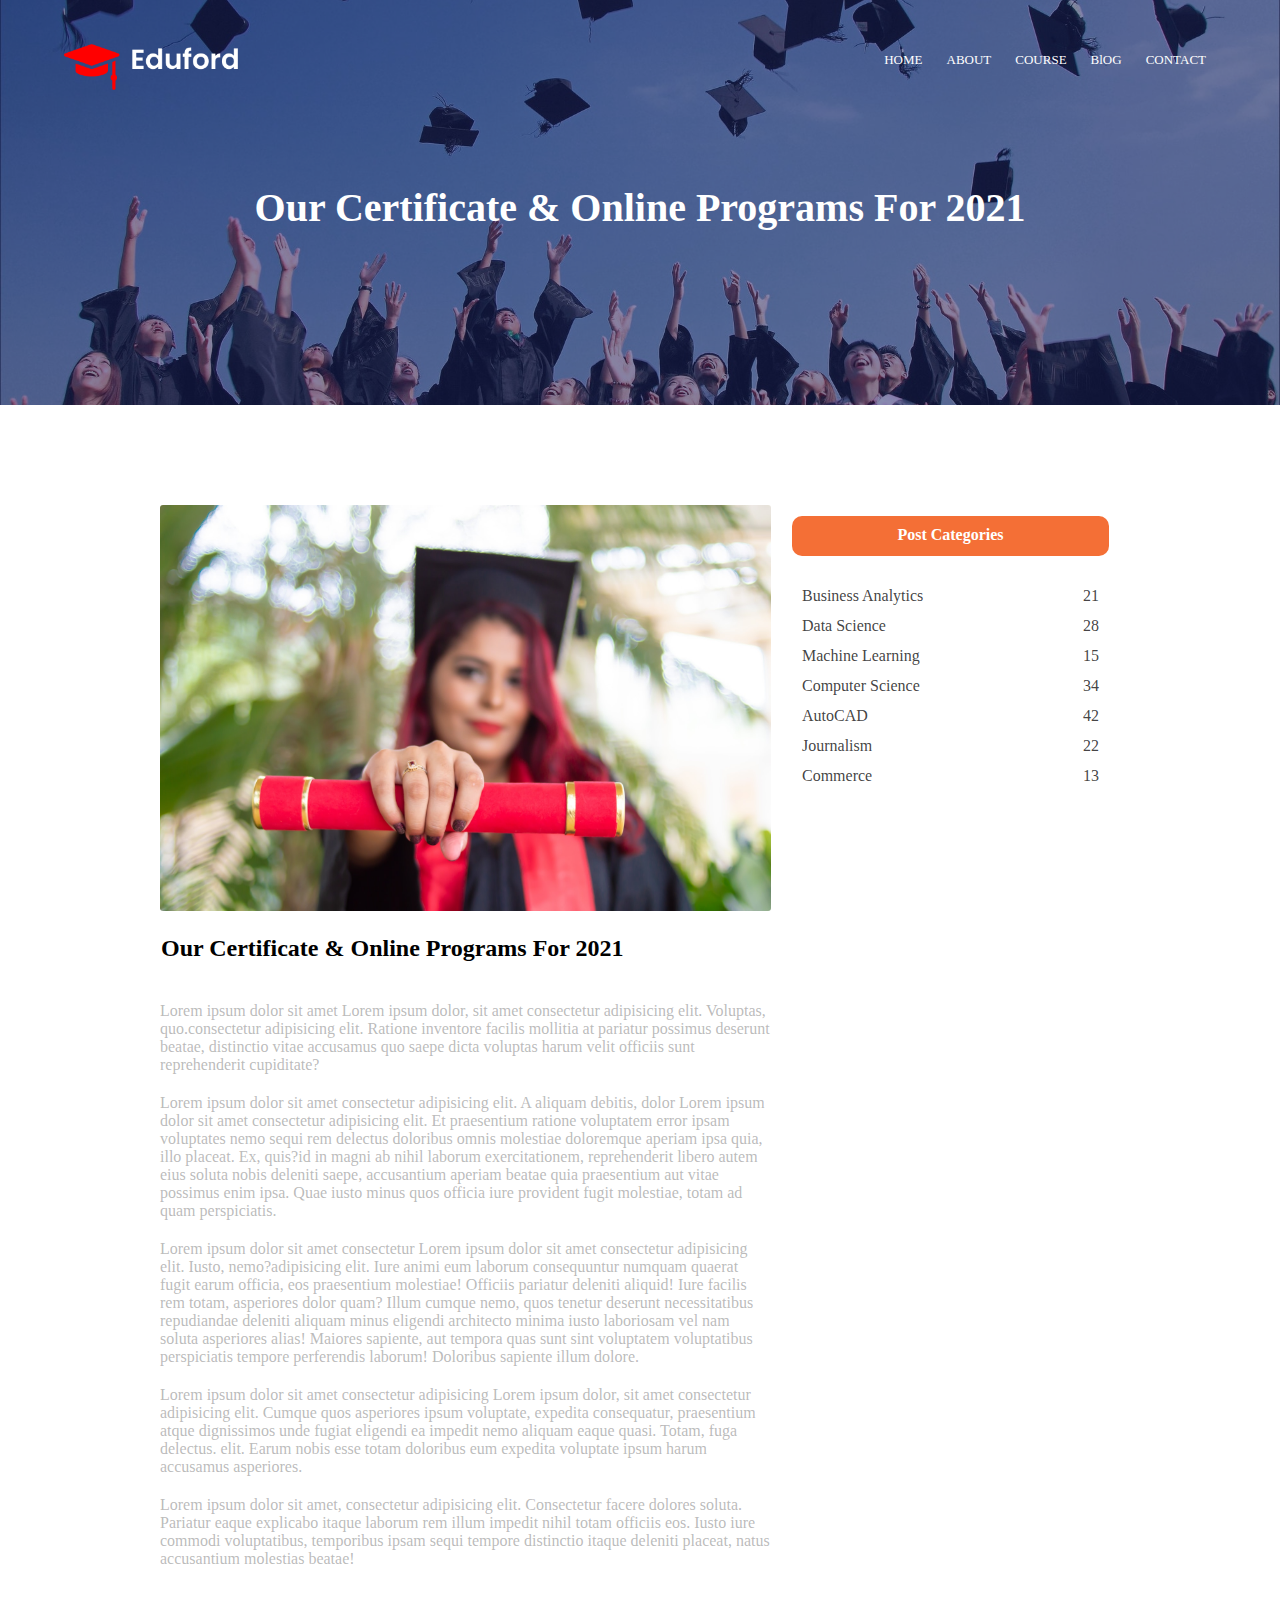
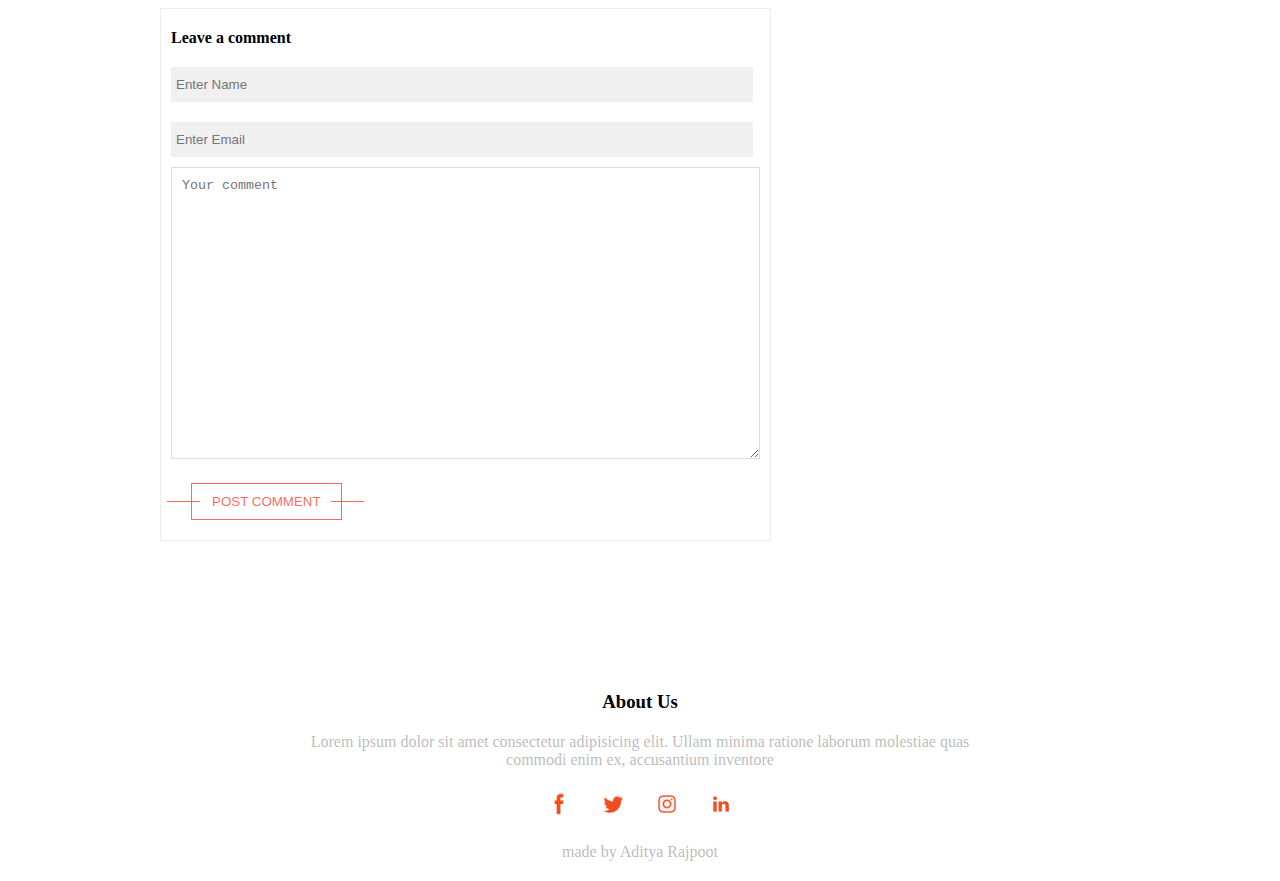
<file: Eduford /blog 2.html>
<!DOCTYPE html>
<html lang="en">
    <link rel="stylesheet" href="style.css">
    
    <body>
        <section id="about_home">
            <div class="about_layer">
                <div class="home_top">
                    <div class="logo">
                        <img src="images/logo.png">
                    
                        <div class="nav">
                            <ul>
                                <li><a href="index.html">HOME</a></li>
                                <li><a href="about.html">ABOUT</a></li>
                                <li><a href="courses.html">COURSE</a></li>
                                <li><a href="blog.html">BlOG</a></li>
                                <li><a href="contact.html">CONTACT</a></li>
                            </ul>
                        </div>
                    </div>
                </div>
                <h1>Our Certificate & Online Programs For 2021</h1>
            </div>
        </section>

        <section id="blog">
            <div class="blog_text">
                <img src="images/certificate.jpg">
                <h3>Our Certificate & Online Programs For 2021</h3>
                <p>Lorem ipsum dolor sit amet Lorem ipsum dolor, sit amet consectetur adipisicing elit. Voluptas, quo.consectetur adipisicing elit. Ratione inventore facilis mollitia at pariatur possimus deserunt beatae, distinctio vitae accusamus quo saepe dicta voluptas harum velit officiis sunt reprehenderit cupiditate?</p>
                <p>Lorem ipsum dolor sit amet consectetur adipisicing elit. A aliquam debitis, dolor Lorem ipsum dolor sit amet consectetur adipisicing elit. Et praesentium ratione voluptatem error ipsam voluptates nemo sequi rem delectus doloribus omnis molestiae doloremque aperiam ipsa quia, illo placeat. Ex, quis?id in magni ab nihil laborum exercitationem, reprehenderit libero autem eius soluta nobis deleniti saepe, accusantium aperiam beatae quia praesentium aut vitae possimus enim ipsa. Quae iusto minus quos officia iure provident fugit molestiae, totam ad quam perspiciatis.</p>
                <p>Lorem ipsum dolor sit amet consectetur Lorem ipsum dolor sit amet consectetur adipisicing elit. Iusto, nemo?adipisicing elit. Iure animi eum laborum consequuntur numquam quaerat fugit earum officia, eos praesentium molestiae! Officiis pariatur deleniti aliquid! Iure facilis rem totam, asperiores dolor quam? Illum cumque nemo, quos tenetur deserunt necessitatibus repudiandae deleniti aliquam minus eligendi architecto minima iusto laboriosam vel nam soluta asperiores alias! Maiores sapiente, aut tempora quas sunt sint voluptatem voluptatibus perspiciatis tempore perferendis laborum! Doloribus sapiente illum dolore.</p>
                <p>Lorem ipsum dolor sit amet consectetur adipisicing Lorem ipsum dolor, sit amet consectetur adipisicing elit. Cumque quos asperiores ipsum voluptate, expedita consequatur, praesentium atque dignissimos unde fugiat eligendi ea impedit nemo aliquam eaque quasi. Totam, fuga delectus. elit. Earum nobis esse totam doloribus eum expedita voluptate ipsum harum accusamus asperiores.</p>
                <p>Lorem ipsum dolor sit amet, consectetur adipisicing elit. Consectetur facere dolores soluta. Pariatur eaque explicabo itaque laborum rem illum impedit nihil totam officiis eos. Iusto iure commodi voluptatibus, temporibus ipsam sequi tempore distinctio itaque deleniti placeat, natus accusantium molestias beatae!</p>
                <div class="form">
                    
                    <form>
                        <h4> Leave a comment</h4>
                        <input type="text" placeholder="Enter Name">
                        <input type="text" placeholder="Enter Email">
                        <textarea type="text" placeholder="Your comment" class="message"></textarea>

                        <button>POST COMMENT</button>
                    </form>
                </div>
            </div>
            <div class="blog_courses">
                <div class="grid-1">Post Categories</div>
                <div class="grid-2">
                    <ul>
                        <li>Business Analytics</li>
                        <li>Data Science</li>
                        <li>Machine Learning</li>
                        <li>Computer Science</li>
                        <li>AutoCAD</li>
                        <li>Journalism</li>
                        <li>Commerce</li>
                    </ul>
                </div>
                <div class="grid-3">
                    <ul>
                        <li>21</li>
                        <li>28</li>
                        <li>15</li>
                        <li>34</li>
                        <li>42</li>
                        <li>22</li>
                        <li>13</li>

                    </ul>
                </div>

            </div>
        </section>

        <section id="about">
            <h3>About Us</h3>
            <p>Lorem ipsum dolor sit amet consectetur adipisicing elit. Ullam minima ratione laborum molestiae quas commodi enim ex, accusantium inventore </p>
            <div class="icon">
                <img src="images/jpg icon/Facebook/Color4.jpg">
                <img src="images/jpg icon/Twitter.jpg">
                <img src="images/jpg icon/Instagram.jpg">
                <img src="images/linkedin.png">
            </div>
            <p>made by Aditya Rajpoot</p>
        </section>
    </body>
</html>
</file>
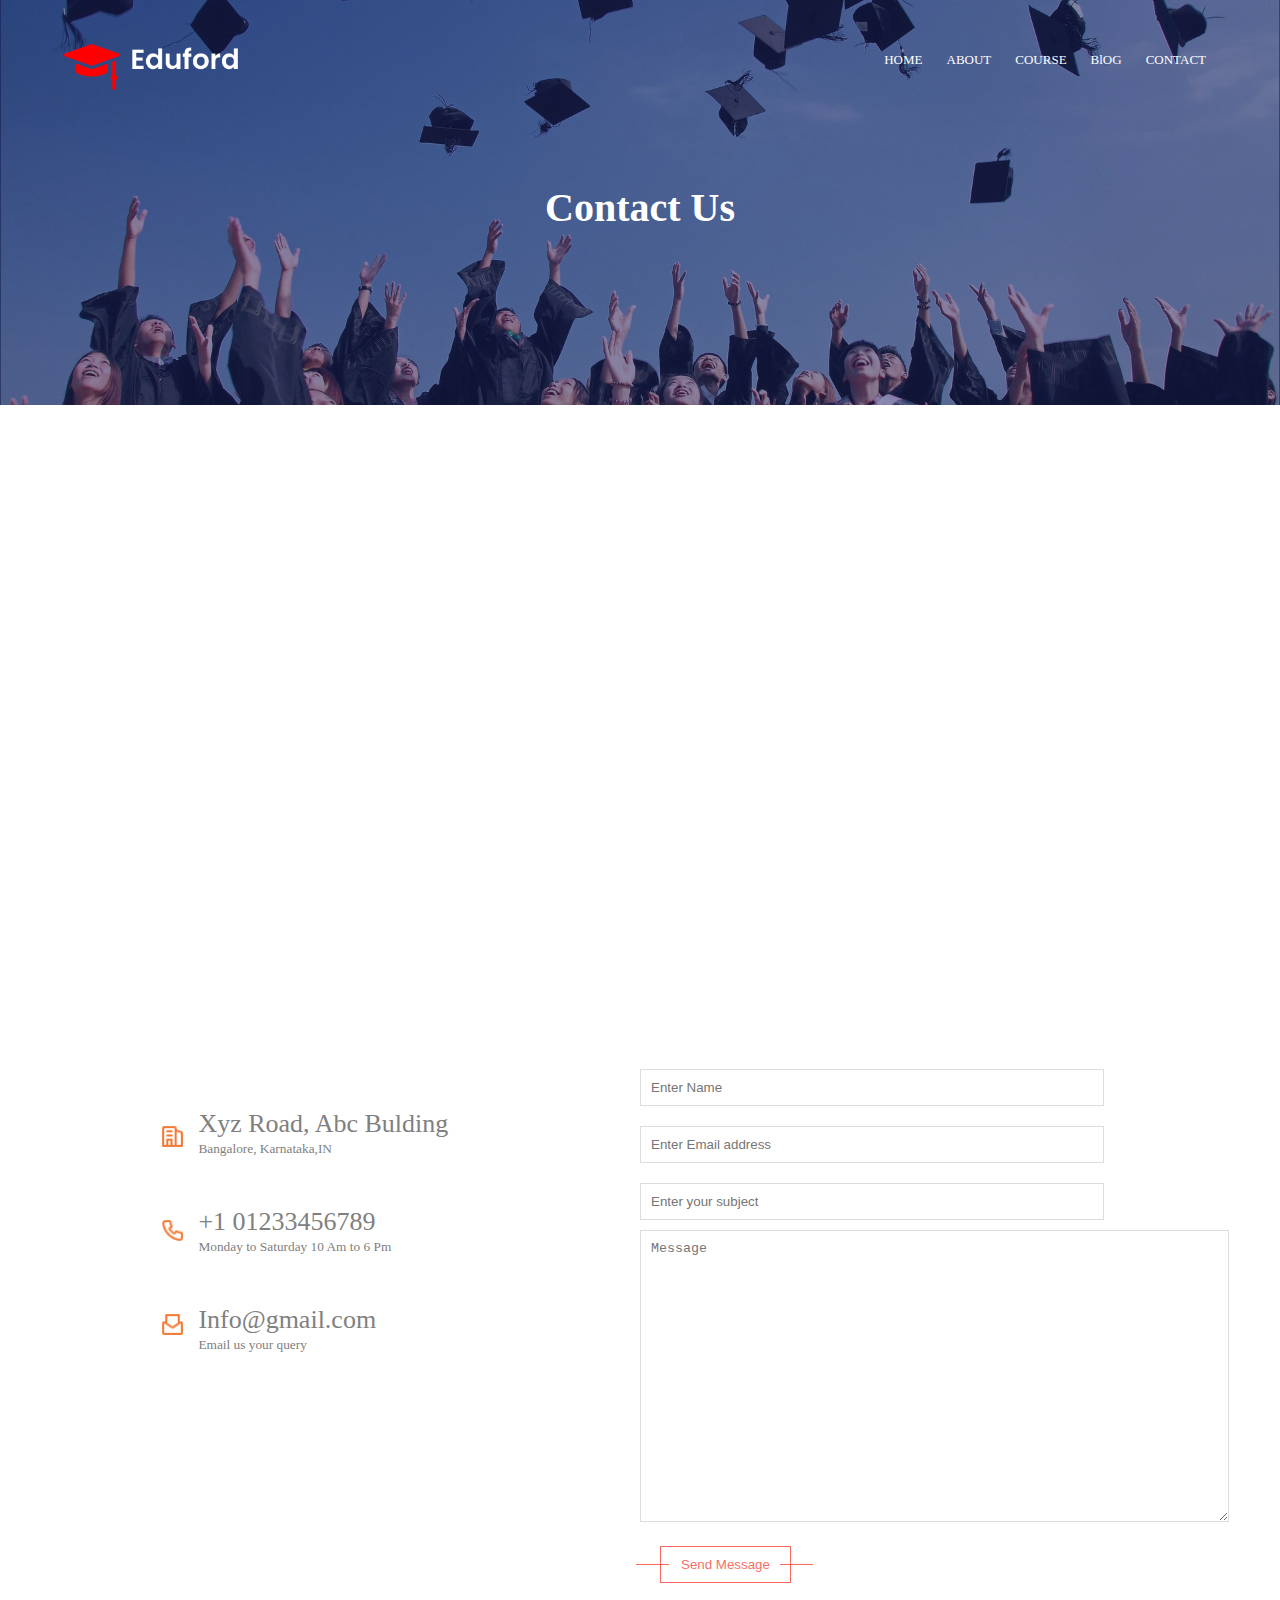
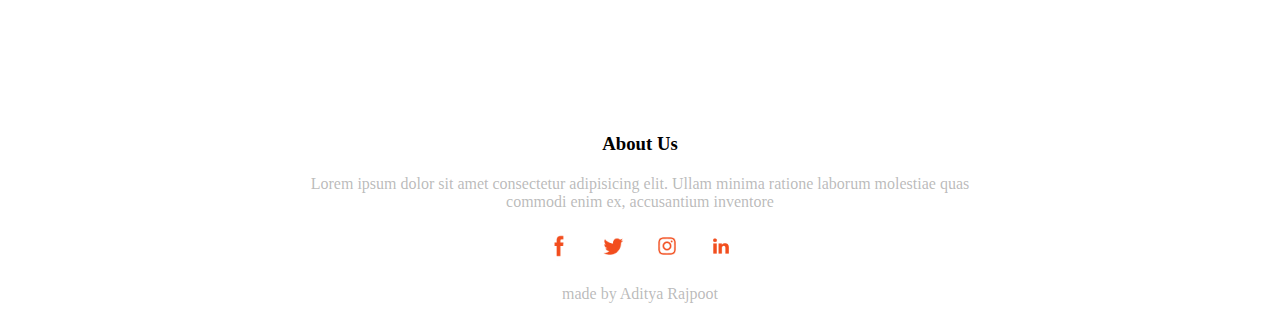
<file: Eduford /contact 2.html>
<!DOCTYPE html>
<html lang="en">
    <link rel="stylesheet" href="style.css">
    
    <body>
        <section id="about_home">
            <div class="about_layer">
                <div class="home_top">
                    <div class="logo">
                        <img src="images/logo.png">
                    
                        <div class="nav">
                            <ul>
                                <li><a href="index.html">HOME</a></li>
                                <li><a href="about.html">ABOUT</a></li>
                                <li><a href="courses.html">COURSE</a></li>
                                <li><a href="blog.html">BlOG</a></li>
                                <li><a href="contact.html">CONTACT</a></li>
                            </ul>
                        </div>
                    </div>
                </div>
                <h1>Contact Us</h1>
            </div>
        </section>
        <section id="map">

            <iframe src="https://www.google.com/maps/embed?pb=!1m14!1m12!1m3!1d14103.442419332314!2d78.07381076977539!3d27.906250700000008!2m3!1f0!2f0!3f0!3m2!1i1024!2i768!4f13.1!5e0!3m2!1sen!2sin!4v1655128157165!5m2!1sen!2sin" width="1065" height="450" style="border:0;" allowfullscreen="" loading="lazy" referrerpolicy="no-referrer-when-downgrade"></iframe>
        </section>
        <section id="extra">
            <div class="address">
                <div class="icon-address">
                    <img  class="icon-img" src="images/ICON/appartment-2.png">
                    <img class="icon-img" src="images/ICON/phone.png">
                    <img class="icon-img" src="images/ICON/email open.png">
                </div>
                <div class="address_text">
                    <p class="home">Xyz Road, Abc Bulding</p>
                    <small>Bangalore, Karnataka,IN</small>
                    <p class="call">+1 01233456789</p>
                    <small>Monday to Saturday 10 Am to 6 Pm</small>
                    <p class="mail">Info@gmail.com</p>
                    <small>Email us your query</small>
                </div>
            </div>
            <div class="extra_form">
                <form>
                    <input type="text" placeholder="Enter Name">
                    <input type="text" placeholder="Enter Email address">
                    <input type="text" placeholder="Enter your subject">
                    <textarea type="text" placeholder="Message" class="message"></textarea>
                    <button>Send Message</button>
                </form>
            </div>
        </section>
        <section id="about">
            <h3>About Us</h3>
            <p>Lorem ipsum dolor sit amet consectetur adipisicing elit. Ullam minima ratione laborum molestiae quas commodi enim ex, accusantium inventore </p>
            <div class="icon">
                <img src="images/jpg icon/Facebook/Color4.jpg">
                <img src="images/jpg icon/Twitter.jpg">
                <img src="images/jpg icon/Instagram.jpg">
                <img src="images/linkedin.png">
            </div>
            <p>made by Aditya Rajpoot</p>
        </section>
    </body>
</html>
</file>
<file: Business Website/stylesheet.css>
*{
    margin: 0;
    padding: 0;
}

#section1{
    background-image: url(images/background.png);
    background-position:center;
    background-size:cover;
    height: 100vh;
   
}
.logo{
    margin: 30px 0px 50px 100px;
    width: 100px;
   

}
.heading
{
    margin: 100px 0px 0px 100px;
    font-size: 30px;
}
.square1{
    background-color: #f67c92;
    height: 12px;
    width: 12px;
    display:inline-block;
    margin: 15px 0px 15px 100px ;
}
.square2{
    background-color: #f67c92;
    display:inline-block;
    margin: 15px 0px 15px 100px ;
    height: 20px;
    width: 20px;
}
#section1 p{
   margin: 0px 0px 0px 100px;
   width:10cm; 
   color: #9a9899;
   font-size: 20px;
}
.button1{
    background-color: transparent;
    padding: 18px 40px ;
    margin: 25px 0px 15px 100px;
    outline: none;/* not understand yet*/
    border: 2px solid #f67c92;
    font-weight: bold;
    border-radius: 25px;

}
.line1{
    background-color: #f67c92;
    display:inline-block;
    margin: 0px 0px 15px 100px ;
    height: 2px;
    width: 100px;

}
.line2{
    background-color:#f67c92;
    display:inline-block;
    margin: -15px 0px 15px 100px ;
    height: 2px;
    width: 50px;
}
/* --------------------------sidebar------------------------ */

#sidebar{
    z-index: 2;
    background-color: #f67c92;
    width: 250px;
    height: 100vh;
    position: fixed;
    right: -250px;
    top: 0;
    transition:1s ;
}
nav ul li{
    list-style: none;
    margin: 50px 20px ;
}
nav ul li a{
    text-decoration: none;
    color: white;
}
#menu{
    width: 50px;
    position: fixed;
    z-index: 2;
    top: 35px;
    right:65px;
    cursor: pointer;
}
#menu img{
    width: 50px ;
}
/* -------------------------------ABOUT US ------------------------------------ */

#section2{
    padding: 100px 0px;
    display: flex;
    align-items: center;
    flex-wrap: nowrap;
}
.image2{
    flex-basis: 50%;
}
.image2 img{
    width: 100%; 
}
.content{
    flex-basis: 50%;
    text-align: right;
}
.text{
    max-width: 500px;
    margin-right: 100px;
    display: inline-block;
}
.text h3{
    padding-top: 10px;
    color: #9a9899;
}
.text p{
    color: #9a9899;
}

.content h1{
    font-size: 30px;
}
/* ---------------------------flexbox---------------------- */
#flexbox{
    display: flex;
    justify-content: center; 

}
#flexbox img{
    width: 100px;
    align-items: center;
    display:block;
    margin-left: auto;
    margin-right: auto;
}

#flexbox > div{
    align-items: center;
    font-size: larger;
    padding: 50px;
    margin-left: 10px;
}
#flexbox p{
    width: 250px;
    font-size: 18px;
    color: #9a9899;
    text-align: center;
}
#flexbox h4{
    text-align: center;
    margin-bottom: 10px;
}

#flexbox2{
    display: flex;
    justify-content: center;
    padding: auto;
    margin: auto;
}
/* ------------------------courses------------------------ */
#section3{
 margin-top: 100px;
 margin-left: 100px;
 display: flex;
 flex-wrap: nowrap;
 align-items: center;
}
.course{
    flex-basis: 50%; 
}
.image_course{
    flex-basis: 50%;
}
.image_course img{
   width: 100%;
}
.courses h1{
    font-size: 45px;
    max-width: 400px;
}
.courses p{
    max-width: 500px;
    color: #9a9899;
    margin-top: 10px;
}
.square_short{
    width: 12px;
    height: 12px;
    background-color: #f67c92;
    display: inline-block;
    margin-top: 10px;
}
.square_big{
    width: 20px;
    height: 20px;
    background-color: #f67c92;
    display: inline-block;
    margin-top: 20px;
}
.button{
    border: #f67c92 solid 2px;
    background-color: transparent;
    width: 200px;
    height: 50px;
    margin-top: 20px;
    font-weight: bolder;
    border-radius: 25px;
}
.line_big{
    background-color: #f67c92;
    display: inline-block;
    height: 2px;
    width: 100px;
}
.line_short{
    background-color: #f67c92;
    display: inline-block;
    height: 2px;
    width: 50px;
} 
/* --------------------------limitless-------------------- */

#limitless{
    padding: 100px 0px;
    display: flex;
    align-items: center;
    flex-wrap: nowrap;
}
.image_offer{
    flex-basis: 50%;
}
.image_offer img{
    width: 100%;
}
.section4{
    flex-basis: 50%;
    text-align: right;
    margin-right: 100px;
    display: block;
    padding-left: 100px;
}
.section4 h1{
    font-size: 45px;
    max-width: 510px;

}
.section4 p{
    margin-top: 20px;
    color:#9a9899;
    max-width: 500px;
}
.section4 button{
    margin-right: 100px;
}
.square1_short{
    background-color: #f67c92;
    height: 12px;
    width: 12px;
    display:inline-block;
    margin-right: 100px;
}
.line1_short{
    background-color: #f67c92;
    display:inline-block;
    margin-right:  100px ;
    height: 2px;
    width: 100px;
}
.line2_big{
    background-color: #f67c92;
    display:inline-block;
    margin-right: 100px;
    height: 2px;
    width: 50px;
}
/* ------------------------form------------------------------ */
#form{
    padding: 100px 0px;
    display: flex;
    flex-wrap:nowrap;
    align-items: center;
    padding: 0px 100px;
    

}
.image_form{
    flex-basis:50%;
}
.image_form img{
    width: 100%;
}
.content_form{
    flex-basis:50%;
    text-align: left;
    display: inline-block;
}
.content_form h1{
    width: 350px;
    font-size: 38px;
    margin-bottom: 10px;
}
.name{
    border: 2px solid #f67c92;
    width: 400px;
    margin-top: 3px;
    padding: 10px 5px;
    border-radius: 25px;
}
.email{
    border: 2px solid #f67c92;
    width: 400px;
    margin-top: 3px;
    padding: 10px 5px;
    border-radius: 25px;
}
.password{
    border: 2px solid #f67c92;
    width: 400px;
    margin-top: 3px;
    padding: 10px 5px;
    border-radius: 25px;
}
.button_form{
    display: flex;
    width: 415px;
    justify-content: space-between;
    padding-top: 5px;
    border-radius: 25px;
}
.button_1{
    border: #f67c92 solid 2px;
    background-color: transparent;
    font-weight: bolder;
    width: 48%;
    padding: 18px 40px ;
    border-radius: 25px;
    
}


/*----------------------bar--------------------------*/

#bar{
    background-color: #9392926a;
    display:inline-block;
    margin: 0px 100px 0px 100px ;
    height: 2px;
    width: 86%;
    
}
/* -----------------------------footer---------------------- */
.footer_1row{
    margin:10px 100px
}
.footer_row{
    display:flex;
    flex-wrap: wrap;
    align-items: center;
    justify-content: space-between;
}
.footer_left{
    flex-basis: 50%;

}
.footer_right{
    flex-basis: 35%;
}
.footer_link{
    display:flex;
    flex-wrap: wrap;
    justify-content: space-between;
}
.footer_title small{
    padding-right: 120px ;
    font-size: 13px;
    color: #777 ;

}
.footer_title h5{
    color: #f67c92;
    margin-bottom: 20px;
    padding-right: 120px ;
}
.footer_info{
    display:flex;
    flex-wrap: wrap;
    align-items: center;
    justify-content: space-between;
}
.footer_text{
    justify-content: flex-end;
    padding-top: 50px;
}
.footer_logo{
    flex-basis: 40%;
}
.footer_logo img{
    width: 70px;
}
.button_logo{
    background-color: transparent;
    border: #f67c92 solid 2px;
    padding: 18px 40px;
    border-radius: 25px;
}
/* --------------------icon------------------ */
.icon{
    position: fixed;
    width: 50px;
    top:50%;
    left:0;
    z-index: 1;
    transform: translateY(-50%);
}
</file>
<file: Job Website/style.css>
*{
    margin: 0;
    padding: 0;
}

#header{
    background-image: url(images/three\ womwn.webp);
    height: 90vh;
     color: #fff;
}
.layer{
    background-color: rgba(0, 0, 0, 0.553);
    height: 90vh;
}
.header-top{
    background: rgb(154,204,237);
    background: linear-gradient(90deg, rgba(154,204,237,1) 4%, rgba(120,210,187,1) 61%, rgba(168,238,140,0.9598433123249299) 100%);
    height: 7vh;
}
.top-left{
    text-align: center;
   
    float:left;
    margin-top: 10px;
    margin-left: 20px;
    font-size: 30px;
}
.top-left img{
    width:30px;
}
.top-right{
    float: right;
    display: flex;
    margin-top: 22px;
    margin-right: 20px;
    font-size: 15px;
    
   
}
.top-right div{
    padding:0px 12.5px ;
    cursor: pointer;
}
.header-mid{
   text-align: center;
   margin-top: 15%;
}
.header-mid h1{
    font-size: 60px;
    margin-bottom: 10px;
}

/* -------------search box--------------- */
#search{
    margin: 0px 10vh;
    position: relative;
    bottom: 7vh;
    background: rgb(154,204,237);
    background: linear-gradient(90deg, rgba(154,204,237,1) 4%, rgba(120,210,187,1) 61%, rgba(168,238,140,1) 100%);
    align-content: center;
    padding: 10px;
}
.search-box{
    margin: 30px auto 30px auto;
    width: 68%;
    display: flex;
    justify-content: space-between;
}
.box{
    width: 28vh;
    padding: 5px;
}
#search button{
    width: 100px;
    color: #fff;
    background-color: rgb(64, 143, 221);
    border: none;
    cursor: pointer;
}

/*---------------------recruiters----------  */
#logo{
    padding-top: 50px;
    padding-bottom: 100px;

}
#logo h2{
    text-align: center;
    padding-bottom: 40px;
}
h2::before{
    content: " ";
    background: linear-gradient(90deg, rgba(154,204,237,1) 4%, rgba(120,210,187,1) 61%, rgba(168,238,140,1) 100%);
    width: 50px;
    height: 30px;
    position: absolute;
    z-index: -1;
    margin-top: -15px;
    border-top-left-radius: 70px;
    border-bottom-right-radius: 90px;
}
.logo-img{
    width: 60%;
    margin: auto;
}
.logo-img img{
    width: 100px;
    height: 90px;
    margin: 10px 20px;
}

/* -------------update----------------- */

#update{
    background-color: rgba(124, 123, 123, 0.073);
    padding-top: 50px;
    padding-bottom: 50px;
}
.update-container{
    margin: auto;
    width: 70%;
}
.update-container p{
    margin-bottom: 10px;
    font-size: large;
}
.update-box{
    padding: 5px 20px 0px 20px;
    background-color: #fff;
    margin-bottom: 20px;
}
.update-box h4{
    margin-bottom: 7px;
    font-size: 22px;
}
.update-box p{
    margin: 5px 0px;
    font-size: 14px;
}
.update-box img{
    width: 17px;
    margin-right: 10px;
    position: relative;
    top: 2px;
}
.skills{
    margin: 0px 5px;
    padding:0px 2px;
    background-color: rgba(124, 123, 123, 0.201);
}
.read-more{
    float: right;
    background-color: #fff;
    color: rgba(124, 123, 123, 0.263);
    cursor: pointer;
}
.bottom{
    background: rgb(154,204,237);
    background: linear-gradient(90deg, rgba(154,204,237,1) 4%, rgba(120,210,187,1) 61%, rgba(168,238,140,1) 100%);
    width: 1008px;
    position: relative;
    left: -20px;
    height: 35px;
    margin-top: 10px;
    border-bottom-left-radius:5px ;
    border-bottom-right-radius: 5px;
}
.bottom button{
    background-color: transparent;
    border: #fff 1px solid;
    color: #fff;
    padding: 0px 20px;
    float: right;
    margin-top: 10px;
    margin-right: 10px;
    cursor: pointer;
}
.pages span:hover{
    background: rgb(154,204,237);
    background: linear-gradient(90deg, rgba(154,204,237,1) 4%, rgba(120,210,187,1) 61%, rgba(168,238,140,1) 100%);
    width: 20px;

}
.pages{
   text-align: center;
   padding: 0px 10px;
   width: 20%;
   margin: auto;
}
.pages span{
    padding: 5px;
    cursor: pointer;
    border-radius: 20px;


}
.active{
    box-shadow: rgba(0, 0, 0, 0.17) 0px -23px 25px 0px inset, rgba(0, 0, 0, 0.15) 0px -36px 30px 0px inset, rgba(0, 0, 0, 0.1) 0px -79px 40px 0px inset, rgba(0, 0, 0, 0.06) 0px 2px 1px, rgba(0, 0, 0, 0.09) 0px 4px 2px, rgba(0, 0, 0, 0.09) 0px 8px 4px, rgba(0, 0, 0, 0.09) 0px 16px 8px, rgba(0, 0, 0, 0.09) 0px 32px 16px;
    width: 20px;
}

/* ---------------Stats--------- */
#stats{
    padding-top: 100px;
    padding-bottom: 100px;
}
#stats h2{
    text-align: center;
    padding-bottom: 40px ;
}

.stats-boxes{
    margin: auto;
    width: 70%;
    justify-content: space-between;
    display: flex;
}
.stats-box{
    width: 15%;
    align-items: center;
    padding: 30px 40px 30px 40px;
    border-radius: 20px;
    box-shadow: rgba(99, 99, 99, 0.2) 0px 2px 8px 0px;

}
.stats-box img{
    width: 30px;
    position: relative;
    left: -5px ;

}
.stats-box div{
    font-size: 10px;
    text-align: center;
    position: relative;


}
.stats-box p{
    text-align: center;
    margin-top: 10px;
}

/* ------------ app------------ */
#app{
    background: rgb(154,204,237);
    background: linear-gradient(90deg, rgba(154,204,237,1) 4%, rgba(120,210,187,1) 61%, rgba(168,238,140,1) 100%);
    height: 25vh;
    text-align: center;
    padding-top:55px;
    margin-bottom: 20px;
}
#app p{
    font-size: 35px;
    color: #fff;
    margin-bottom: 50px;
}
#app img{
    width: 35vh;
}
/* -----------footer--------- */
#footer{
    text-align: center;
    margin-top: 50px;
}
.footer-img {
    font-weight: bolder;
    font-size: 20px;
}
#footer img{
    width: 30px;
    position: relative;
    top: 6px;
    left: -2px;
}
.Description{
    font-size: 15px;
    margin-top:30px;
    color: rgb(134, 137, 140);
}
hr{
    width: 98%;
    margin: auto;
}
.bottom-bar{
    margin: 10px 0px;
}
</file>
<file: Travel Website/stylesheet.css>
*{
    margin: 0;
    padding: 0;
}

.header{
    background-image:url(images/banner1.jpg);
    background-position: center;
    background-attachment: fixed;
    background-size: cover; 
    height: 100vh;
    color: #fff;
    text-align: center;
    height: 100vh;
}
.colour{
    background-color: #2e2b2b79;
    height: 100vh;
}
.header-top img{
    margin-left: 170px;
    width: 170px;
    float: left;
    margin-top: 15px;
}
.header-button{
    float: right;
    margin-right: 170px;
    background-color: transparent;
    border: 2px #fff solid;
    color: #fff;
    border-radius: 50px;
    width: 100px;
    padding: 8px 0px;
    margin-top: 15px;
}

.header-mid h1{
    padding-top: 260px;
    font-size: 55px;
    /* padding-bottom: 0px;  */
}
.header-mid p{
    margin: 18px 0px;
}
.search-box{
    border-radius: 50px;
    background-color: rgb(255, 255, 255);
    padding: 12px ;
    max-width: 500px;
    width: 90%;
    border: none;
}
.search-box-button{
    margin-left: -106px;
    border-radius: 50px;
    width: 100px;
    padding: 10px 0px;
    color: #ffff;
    background-image: linear-gradient(#00ff80c1,#1f3d90a7);
    box-shadow: none !important;
    border: none;
}



/*--------------------------- feature section ---------------------------- */
.feature{
    padding: 100px 0px;
    /* background-color: black; */
    align-items: center;
}
.feature h2{
    text-align: center;
    font-size: 2em;
    padding-bottom: 30px;
}
.container{
    display: flex;
    width: 75%;
    margin:auto;
    justify-content: space-between;

}
.container-box{
    width: 32%;
    box-shadow: rgba(99, 99, 99, 0.2) 0px 2px 8px 0px;
}
.container-item img{
    width: 100%;
    margin-bottom: 10px;
    
}
.content{
    margin: auto;
    width: 90%;
    height: 190px;
}
.content p{
    color: rgba(106, 107, 108, 0.992);
    padding-top: 10px;
    display: inline-block;
   
}
.content img{
    width: 15px;
    position: relative;
    top: 12px;

}
.circle{
    position: relative;
    height: 50px;
    width: 50px;
    background-color: orange;
    border-radius: 50%;
    display: inline-block;
    bottom: 40px;
    left: 15px;
}
.number{
    position: relative;
    left: 13px;
    top: 15px;
    color: #fff;
    font-weight: bolder;
}
.star{
    display: flex;
    width: 20px;
    position: relative;
    bottom: 85px;
    left: 245px
}

/* -----------Travelling GAllery----------- */

#gallery{
    margin-bottom: 100px;
}
#gallery h2{
    text-align: center;
    font-size: 2em;
    padding-top: 30px;
    padding-bottom: 10px;
}
.photos{
    display: flex;
    justify-content: space-between;
    margin: auto;
    width: 75%;
}
.photos-container{
    width: 23%;
    
}
.photos-container img{
    width:100%;
    border-radius: 20px;
    box-shadow: rgba(99, 99, 99, 0.2) 0px 2px 8px 0px;
}
.photos-container h4{
    color: #fff;
    text-align: center;
    position: relative;
    top: 100px;
    text-shadow: 3px 5px 2px #474747;
}
/* --------------discount------------- */
#discount{
    background-image: url(images/banner2.jpg);
    background-position: center;
    background-attachment: fixed;
    background-size: cover;
    height: 100vh;
    color: #fff;
    text-align: center;
}
.discount-mid{
    position: relative;
    top: 40%;
    background-color: #0000009a;
    height: 200px;
}
.discount-text{
    width: 60%;
    margin: auto;
    position: relative;
    top:40%;
    display: flex;
    justify-content: space-between;
}
.discount-text button{
    background-color: transparent;
    border: 2px #fff solid;
    color: #fff;
    border-radius: 50px;
    width: 100px;
    padding: 8px 0px;
}
/* -------------review--------------- */
#review h2{
    font-size: 2em;
    text-align: center;
    padding-top: 100px;
    padding-bottom: 20px;
}
.review-container{
    display: flex;
    width: 75%;
    margin: auto;
    text-align: center;
    justify-content: space-between;
    margin-bottom: 100px;

}
.review-box{
    width: 32%;
    box-shadow: rgba(99, 99, 99, 0.2) 0px 2px 8px 0px;
    height: 250px;
    margin-top: 10px;

}
.review-box img{
    width:35px;
    height: 50px;
    margin-top: 10px;
}
.review-box p{
    margin: 10px 0px 20px 0px;
    color: #6b6767;
}
.review-box small{
    color: #6b6767;
    position: relative;
    top:10px;
}
#img-circle{
    position: relative;
    border-radius: 50%;
    height: 50px;
    width: 50px;
    top: 25px;
}
/* ---------------footer------------------ */

#footer{
    background: linear-gradient(360deg, #A100FFFF 0%, #7193FFD9 100%);
    height: 50vh;
    display: flex;
    align-items: center;
}
.footer-container{
    /* border:#474747 solid 2px; */
    margin:auto;
    width: 75%;
    height: 25vh;
    display: flex;
    margin-right: 140px;
    
}
.footer-box{
    /* border:#474747 solid 2px; */
    width: 100%;
    margin: 10px;
}
.footer-box img{
    width:170px;
    float: left;
}
.footer-box h3{
    color: #fff;
    margin-bottom: 10px;
    font-size: 25px;
    margin-bottom: 25px;
}
.footer-box p{
    color: #fff;
}
.footer-box > div{
    color: #fff;
    padding: 10px 0px;

}
.text img{
    width: 20px;
    margin-right: 20px;
}
</file>
<file: Eduford /style.css>
* {
    margin: 0;
    padding: 0;
}
/* ---------------home page--------------- */
#home{
    background-image: url(images/banner.png);
    height: 100vh;
    background-position: center;
    background-size: cover;
}
.layer{
    background-color: rgba(27, 37, 101, 0.521);
    height: 100vh;
}
/* --------------------logo top----------- */
.home_top{
    margin: auto;
    width: 90%;
    padding-top: 40px;

}
.logo img{
    width: 11em;
}
/* ------------------navebar--------------- */
.nav{
    float: right;
}
.nav  ul li{
    list-style : none;
    display: inline-block;
    margin:10px 10px 10px 10px;
}
.nav  ul li a{
    text-decoration: none;
    color: #fff;
    font-size: 13px;
}
.nav  ul li::after {
    content: '';
    height: 2px;
    width: 0%;
    display: block;
    background-color: #f44336;
    margin: auto;
    transition: .5s;
    border-radius: 5px;
}
.nav  ul li:hover::after{
    width: 100%;
}
.home_content{
    width: 50%;
    margin: auto;
    text-align: center;
    position: absolute;
    top: 50%;
    left: 50%;
    transform: translate(-50%,-50%);
    color: #fff;
}
.home_content h1{
    font-size: 62px;
    /* margin-top: -50px; */
    margin-bottom: 40px;
}
.home_content p{
    width: 90%;
    margin: auto;
}
.home_content button{
    color: #fff;
    background-color: transparent;
    border: solid 1px #fff;
    margin-top: 40px;
    padding: 10px 20px;

}
.home_content button:hover{
    background-color: #f44336ca;
    transition: .5s;

}
.home_content button::after{
    content: '';
    display: inline-block;
    width: 33px;
    height: 1px;
    position: absolute;
    margin-top: 7px;
    margin-left: 10px;
    background-color: #fff;
}
.home_content button::before{
    content: '';
    display: inline-block;
    width: 33px;
    height: 1px;
    position: absolute;
    margin-top: 7px;
    margin-left: -45px;
    background-color: #fff;
}
/* -------------courses----------- */
#courses{
    width: 75%;
    margin: auto;
    padding-top: 100px;
    text-align: center;
    margin-bottom: 100px;
}
#courses h2{
    font-size: 35px;
    margin-bottom: 10px;
}
#courses p{
    color: rgba(128, 128, 128, 0.543);
}
.courses_container{
    display: flex;
    justify-content: space-between;
    margin-top: 70px;

}
.courses_container .box{
    width: 30%;
    background-color: #fff3f3;
    box-shadow: rgba(0, 0, 0, 0.1) 0px 4px 12px;
    border-radius: 5px;
    text-align: center;
    padding: 10px;
}
.box h3{
    margin: 5px 0px;
}
.box p{
    margin: 15px 0px;
}
.box:hover{
    box-shadow: rgba(0, 0, 0, 0.25) 0px 54px 55px, rgba(0, 0, 0, 0.12) 0px -12px 30px, rgba(0, 0, 0, 0.12) 0px 4px 6px, rgba(0, 0, 0, 0.17) 0px 12px 13px, rgba(0, 0, 0, 0.09) 0px -3px 5px;
    transition: .5s;
}

/* ----------Global campus---------- */
#global{
    width: 75%;
    margin: auto;
    padding-top: 100px;
    text-align: center;
    margin-bottom: 100px;
}
#global h2{
    font-size: 35px;
    margin-bottom: 10px;
}
#global p{
    color: rgba(128, 128, 128, 0.543);
}
.global_container{
    display: flex;
    justify-content: space-between;
    margin-top: 70px;

}
.img_box{
    width: 32%;
    border-radius: 20px;
    position: relative;
    overflow: hidden;
}
.img_box img{
    width: 100%;
    border-radius: 10px;
    height: 36em;
}
.layer2{
    background-color: transparent; 
    display:block ;
    height: 100%;
    width: 100%;
    position: absolute;
    top: 0;
    left: 0;

}
.layer2:hover{
    background-color: rgba(226,0,0,0.7); 
    transition: 0.5s;
}
.layer2 h3{
    color: #fff;
    font-size: 24px;
    width: 100%;
    position: absolute;
    top: 50%;
    opacity: 0;
    transition: 0.5s;

}
.layer2:hover h3{
    opacity: 1;
    bottom: 49%;
}
/* ----------Facilities----------- */
#facilities{
    width: 75%;
    margin: auto;
    padding-top: 100px;
    text-align: center;
    margin-bottom: 100px;
}
#facilities h2{
    font-size: 35px;
    margin-bottom: 10px;
}
#facilities p{
    color: rgba(128, 128, 128, 0.543);
}

.facilities_container{
    margin-top: 70px;
    display: flex;
    justify-content: space-between;
    text-align: left;

}
.facilities_box{
    width: 31%;

}
.facilities_box img{
    width: 100%;
    border-radius: 10px;
}
.facilities_box h4{
    margin: 5px 0px 8px 0px;   
}
#say{
    width: 75%;
    margin: auto;
    padding-top: 100px;
    margin-bottom: 100px;
}
.h2_p{
    text-align: center;

}
/* -----------------------student say------------ */
#say h2{
    font-size: 35px;
    margin-bottom: 10px;
}
#say p{
    color: rgba(128, 128, 128, 0.543);
}
.say_container{
    display: flex;
    justify-content: space-between;
    margin-top: 70px;
    margin-bottom: 25vh;

}
.say_box{
    width: 45%;
    background-color: #fff3f3;
    padding: 15px 15px ;

}
.say_box img{
    width: 40px;
    border-radius: 50%;
    float: left;
    
}
.say_box p{
    margin-left: 60px;
    text-align: none;
}
.say_box h5{
    margin-left: 60px;
    padding: 15px 0px;
    font-size: large;
    font-weight: bolder;
}
.say_box i{
    margin-left: 60px;
    
}

/* ---------------enroll------------- */
#enroll{
    width: 75%;
    border-radius: 10px;
    background-image: url(images/banner2.jpg);
    height: 50vh;
    margin: auto;
    text-align: center;
    background-position: center;
    background-size: cover;
    color: #fff;
    margin-bottom: 100px;
}
.layer_a{
    background-color: rgba(0, 0, 0, 0.588);
    height: 50vh;
    border-radius: 10px;
}
.content_enroll{
    transform: translateY(90%);

}
.content_enroll p{
    font-size: 35px;
    font-weight: 800;
}
.content_enroll button{
    color: #fff;
    background-color: transparent;
    border: solid 1px #fff;
    margin-top: 40px;
    padding: 10px 20px;
}
.content_enroll button:hover{
    background-color: #f44336ca;
    transition: .5s;

}
.content_enroll button::after{
    content: '';
    display: inline-block;
    width: 33px;
    height: 1px;
    position: absolute;
    margin-top: 7px;
    margin-left: 10px;
    background-color: #fff;
}
.content_enroll button::before{
    content: '';
    display: inline-block;
    width: 33px;
    height: 1px;
    position: absolute;
    margin-top: 7px;
    margin-left: -45px;
    background-color: #fff;
}
/* ---------------About Us----------------- */
#about{
    width: 75%;
    text-align: center;
    margin: auto;
    margin-top: 150px;
}
#about p{
    width: 70%;
    margin: auto;
    padding: 20px 0px;
    color: rgba(128, 128, 128, 0.543);

}
.icon img{
    margin: 0px 10px;
    width: 30px;
}

/*-------------------------------about us page ---------------------- */
#about_home{
    background-image: url(images/background.jpg);
    height: 45vh;
    background-position: center;
    background-size: cover;
}
.about_layer{
    background-color: rgba(27, 37, 101, 0.521);
    height: 45vh;
}
#about_home h1{
    color: #fff;
    font-size: 40px;
    text-align: center;
    margin-top: 90px;
}
/* --------------content------------- */
#content{
    display: flex;
    justify-content: space-between;
    width: 75%;
    margin: auto;
    margin-top: 200px;
}
.content_text{
    width: 49%;
    padding: 10px;

}
.content_text h3{
    font-size: 40px;
    margin-bottom: 20px;
}
.content_text p{
    color: rgba(128, 128, 128, 0.543);

}
.content_text button{
    color: rgb(0, 0, 0);
    background-color: transparent;
    border: solid 1px rgb(0, 0, 0);
    margin-top: 40px;
    padding: 10px 20px;

}
.content_text button:hover{
    background-color: #f44336ca;
    transition: .5s;
    color: #ffffff;

}
.content_text button::after{
    content: '';
    display: inline-block;
    width: 33px;
    height: 1px;
    position: absolute;
    margin-top: 7px;
    margin-left: 10px;
    background-color:rgba(128, 128, 128, 0.543);
}
.content_text button::before{
    content: '';
    display: inline-block;
    width: 33px;
    height: 1px;
    position: absolute;
    margin-top: 7px;
    margin-left: -45px;
    background-color:rgba(128, 128, 128, 0.543);
}
.content_img{
    width: 49%;
}
.content_img img{
    width: 100%;
    border-radius: 10px;
}
/* ------------------blog----------------- */

#blog{
    width: 75%;
    margin: auto;
    margin-top: 100px;
    display: flex;
    justify-content: space-between;
   

}
.blog_courses{
    width: 40%;
    padding: 10px;
    display: grid;
    grid-template-columns: auto auto ;
    max-height: 300px;
    margin-left: 10px;
}
.grid-1{
    margin: 1px;
    grid-column-start: 1;
    grid-column-end: 3;
    color: #fff;
    background-color: #f46f36;
    font-weight: bolder;
    text-align: center;
    padding:10px;
    border-radius: 10px;
    height: 20px;

}
.grid-2{
    margin: 1px;
    text-decoration: none;
}
.grid-3{
    margin: 1px;
}
.grid-3 ul ,.grid-2 ul{
    list-style : none;
    color:rgba(66, 63, 63, 0.994) ;
    line-height: 30px;
    padding: 10px;

}
.grid-3 ul{
    float: right;
}
.blog_text {
    width: 65%;
}
.blog_text img{
    width: 100%;
    border-radius: 3px;
}
.blog_text h3{
    padding: 20px 1px;
    font-size: 24px;
}
.blog_text p{
    margin: 20px 0px;
    color:rgba(128, 128, 128, 0.543);
}

.form{
    border: rgba(128, 128, 128, 0.149) solid 1px;
    margin-top: 40px;
    padding: 20px 10px 20px 10px;
}
.form h4{
    margin-bottom: 10px;
}
.form input{
    width: 98%;
    padding: 10px 0px 10px 5px;
    background-color: rgba(128, 128, 128, 0.118);
    margin: 10px 0px;
    border: none;
}
.comment{
    height: 15vh;
    max-height: 40vh;
}
.form button{
    color: #f44336ca;
    background-color: transparent;
    border: solid 1px #f44336ca;
    margin-top: 20px;
    padding: 10px 20px;
    margin-left: 20px;

}
.form button:hover{
    background-color: #f44336ca;
    transition: .5s;
    color: #ffffff;

}
.form button::after{
    content: '';
    display: inline-block;
    width: 33px;
    height: 1px;
    position: absolute;
    margin-top: 7px;
    margin-left: 10px;
    background-color:#f44336ca;
}
.form button::before{
    content: '';
    display: inline-block;
    width: 33px;
    height: 1px;
    position: absolute;
    margin-top: 7px;
    margin-left: -45px;
    background-color:#f44336ca;
}

/* ---------------contact us page------------ */
#extra{
    display: flex;
    width: 75%;
    margin: auto;
    margin-top: 100px;

}
.address{
    display: flex;
    width: 50%;
    max-height: 40vh;
}
.icon-address{
    width: 8%;

}
.icon-img{
    margin-top: 65px;
    width: 25px;
}
.address_text{

}
.address p{
    font-size: 26px;
    font-weight: lighter;
    margin-top: 50px;
    color: gray;
}
.address small{
    color: gray;
}
.extra_form{
    width: 46%;
}
.extra_form input{
    width: 100%;
    padding: 10px;
    margin:10px 0px ;
    border: .5px solid rgba(128, 128, 128, 0.266);
}
.message{
    height: 30vh;
    text-align: start;
}
.extra_form button{
    color: #f44336ca;
    background-color: transparent;
    border: solid 1px #f44336ca;
    margin-top: 20px;
    padding: 10px 20px;
    margin-left: 20px;

}
.extra_form button:hover{
    background-color: #f44336ca;
    transition: .5s;
    color: #ffffff;

}
.extra_form button::after{
    content: '';
    display: inline-block;
    width: 33px;
    height: 1px;
    position: absolute;
    margin-top: 7px;
    margin-left: 10px;
    background-color:#f44336ca;
}
.extra_form button::before{
    content: '';
    display: inline-block;
    width: 33px;
    height: 1px;
    position: absolute;
    margin-top: 7px;
    margin-left: -45px;
    background-color:#f44336ca;
}
#map{ 
    width: 130vh;
    margin: auto;
    margin-top: 100px;
}
textarea{
    width: 63vh;
    border: .5px solid rgba(128, 128, 128, 0.266);
    padding: 10px;
}
</file>
